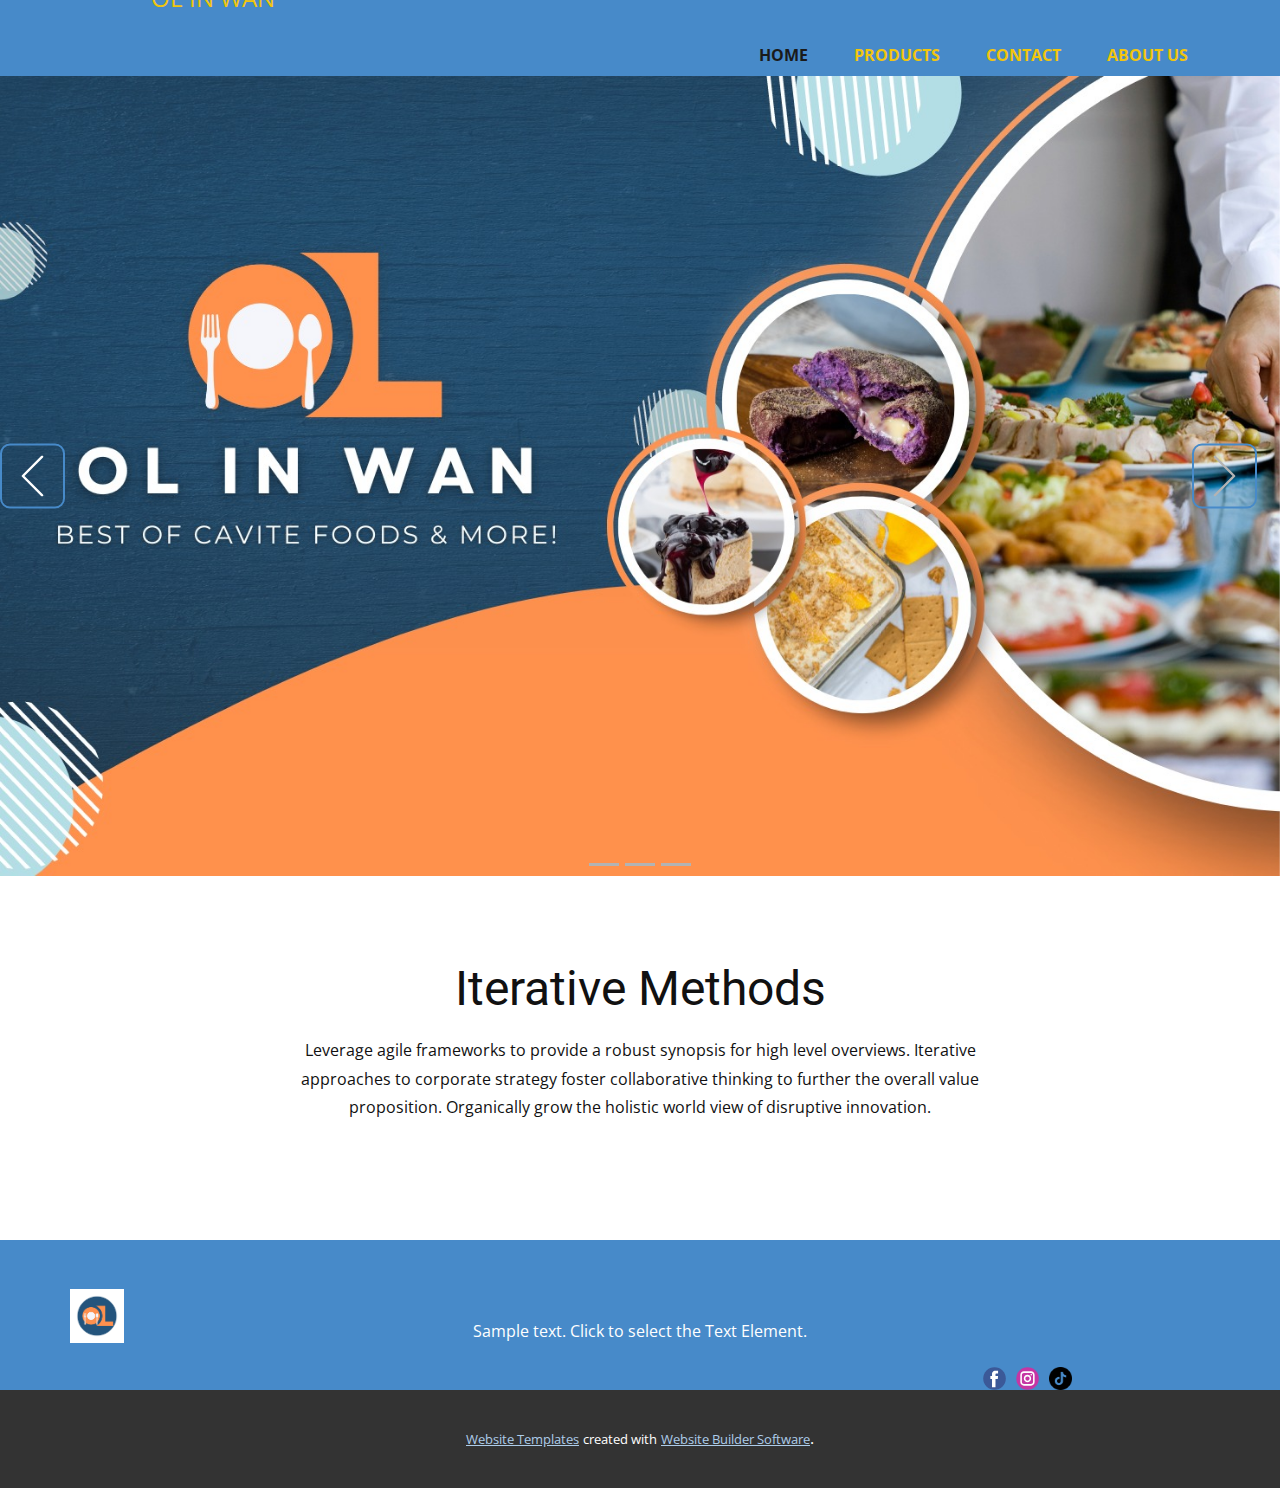
<file: index.html>
<!DOCTYPE html>
<html style="font-size: 16px;" lang="en"><head>
    <meta name="viewport" content="width=device-width, initial-scale=1.0">
    <meta charset="utf-8">
    <meta name="keywords" content="INTUITIVE, Iterative Methods">
    <meta name="description" content="">
    <title>Home</title>
    <link rel="stylesheet" href="nicepage.css" media="screen">
<link rel="stylesheet" href="Home.css" media="screen">
    <script class="u-script" type="text/javascript" src="jquery.js" defer=""></script>
    <script class="u-script" type="text/javascript" src="nicepage.js" defer=""></script>
    <meta name="generator" content="Nicepage 4.20.1, nicepage.com">
    <link id="u-theme-google-font" rel="stylesheet" href="https://fonts.googleapis.com/css?family=Roboto:100,100i,300,300i,400,400i,500,500i,700,700i,900,900i|Open+Sans:300,300i,400,400i,500,500i,600,600i,700,700i,800,800i">
    
    
    
    <script type="application/ld+json">{
		"@context": "http://schema.org",
		"@type": "Organization",
		"name": "",
		"logo": "images/Logo.png",
		"sameAs": [
				"https://www.facebook.com/OLINWANDABEST",
				" https://instagram.com/ol_in_wan",
				"https://www.tiktok.com/@ol.in.wan"
		]
}</script>
    <meta name="theme-color" content="#478ac9">
    <meta property="og:title" content="Home">
    <meta property="og:type" content="website">
  </head>
  <body class="u-body u-xl-mode" data-lang="en"><header class="u-clearfix u-header u-palette-1-base" id="sec-5baf" data-animation-name="" data-animation-duration="0" data-animation-delay="0" data-animation-direction=""><div class="u-clearfix u-sheet u-sheet-1">
        <a href="https://nicepage.com" class="u-image u-logo u-image-1" data-image-width="500" data-image-height="500">
          <img src="images/Logo.png" class="u-logo-image u-logo-image-1">
        </a>
        <p class="u-hover-feature u-text u-text-default-lg u-text-default-md u-text-palette-3-base u-text-1">ol in wan </p>
        <nav class="u-menu u-menu-dropdown u-offcanvas u-menu-1">
          <div class="menu-collapse" style="font-size: 1rem; letter-spacing: 0px; font-weight: 700; text-transform: uppercase;">
            <a class="u-button-style u-custom-active-border-color u-custom-active-color u-custom-border u-custom-border-color u-custom-borders u-custom-color u-custom-hover-border-color u-custom-hover-color u-custom-left-right-menu-spacing u-custom-padding-bottom u-custom-text-active-color u-custom-text-color u-custom-text-decoration u-custom-text-hover-color u-custom-top-bottom-menu-spacing u-nav-link u-text-active-palette-1-base u-text-hover-palette-2-base" href="#">
              <svg class="u-svg-link" viewBox="0 0 24 24"><use xmlns:xlink="http://www.w3.org/1999/xlink" xlink:href="#menu-hamburger"></use></svg>
              <svg class="u-svg-content" version="1.1" id="menu-hamburger" viewBox="0 0 16 16" x="0px" y="0px" xmlns:xlink="http://www.w3.org/1999/xlink" xmlns="http://www.w3.org/2000/svg"><g><rect y="1" width="16" height="2"></rect><rect y="7" width="16" height="2"></rect><rect y="13" width="16" height="2"></rect>
</g></svg>
            </a>
          </div>
          <div class="u-custom-menu u-nav-container">
            <ul class="u-nav u-spacing-2 u-unstyled u-nav-1"><li class="u-nav-item"><a class="u-border-2 u-border-active-palette-1-base u-border-hover-palette-1-light-1 u-button-style u-nav-link u-text-active-grey-90 u-text-hover-grey-90 u-text-palette-3-base" href="Home.html" style="padding: 10px 20px;">Home</a>
</li><li class="u-nav-item"><a class="u-border-2 u-border-active-palette-1-base u-border-hover-palette-1-light-1 u-button-style u-nav-link u-text-active-grey-90 u-text-hover-grey-90 u-text-palette-3-base" href="/Products_44808450.html" rel="nofollow" style="padding: 10px 20px;">Products</a><div class="u-nav-popup"><ul class="u-border-1 u-border-palette-3-light-2 u-h-spacing-20 u-nav u-unstyled u-v-spacing-10"><li class="u-nav-item"><a class="u-button-style u-grey-5 u-nav-link u-text-palette-4-dark-2" href="Products.html">Cakes</a>
</li><li class="u-nav-item"><a class="u-button-style u-grey-5 u-nav-link u-text-palette-4-dark-2" href="Products.html">Beverages</a>
</li><li class="u-nav-item"><a class="u-button-style u-grey-5 u-nav-link u-text-palette-4-dark-2" href="Products.html">Others</a>
</li></ul>
</div>
</li><li class="u-nav-item"><a class="u-border-2 u-border-active-palette-1-base u-border-hover-palette-1-light-1 u-button-style u-nav-link u-text-active-grey-90 u-text-hover-grey-90 u-text-palette-3-base" href="Contact.html" style="padding: 10px 20px;">Contact</a>
</li><li class="u-nav-item"><a class="u-border-2 u-border-active-palette-1-base u-border-hover-palette-1-light-1 u-button-style u-nav-link u-text-active-grey-90 u-text-hover-grey-90 u-text-palette-3-base" href="/About-Us_150469306.html" target="_blank" style="padding: 10px 20px;">About Us</a>
</li></ul>
          </div>
          <div class="u-custom-menu u-nav-container-collapse">
            <div class="u-black u-container-style u-inner-container-layout u-opacity u-opacity-95 u-sidenav">
              <div class="u-inner-container-layout u-sidenav-overflow">
                <div class="u-menu-close"></div>
                <ul class="u-align-center u-nav u-popupmenu-items u-unstyled u-nav-3"><li class="u-nav-item"><a class="u-button-style u-nav-link" href="Home.html">Home</a>
</li><li class="u-nav-item"><a class="u-button-style u-nav-link" href="/Products_44808450.html" rel="nofollow">Products</a><div class="u-nav-popup"><ul class="u-border-1 u-border-palette-3-light-2 u-h-spacing-20 u-nav u-unstyled u-v-spacing-10"><li class="u-nav-item"><a class="u-button-style u-nav-link u-text-palette-4-dark-2" href="Products.html">Cakes</a>
</li><li class="u-nav-item"><a class="u-button-style u-nav-link u-text-palette-4-dark-2" href="Products.html">Beverages</a>
</li><li class="u-nav-item"><a class="u-button-style u-nav-link u-text-palette-4-dark-2" href="Products.html">Others</a>
</li></ul>
</div>
</li><li class="u-nav-item"><a class="u-button-style u-nav-link" href="Contact.html">Contact</a>
</li><li class="u-nav-item"><a class="u-button-style u-nav-link" href="/About-Us_150469306.html" target="_blank">About Us</a>
</li></ul>
              </div>
            </div>
            <div class="u-black u-menu-overlay u-opacity u-opacity-70"></div>
          </div>
        </nav>
      </div></header>
    <section class="u-carousel u-carousel-duration-750 u-slide u-block-95dd-1" src="" data-image-width="1640" data-image-height="924" id="carousel_4822" data-interval="5000" data-u-ride="carousel">
      <ol class="u-absolute-hcenter u-carousel-indicators u-block-95dd-2">
        <li data-u-target="#carousel_4822" data-u-slide-to="0" class="u-active u-grey-30"></li>
        <li data-u-target="#carousel_4822" class="u-grey-30" data-u-slide-to="1"></li>
        <li data-u-target="#carousel_4822" class="u-grey-30" data-u-slide-to="2"></li>
      </ol>
      <div class="u-carousel-inner" role="listbox">
        <div class="u-active u-align-center u-carousel-item u-clearfix u-image u-section-1-1" src="" data-image-width="1640" data-image-height="924">
          <div class="u-clearfix u-sheet u-sheet-1"></div>
        </div>
        <div class="u-align-center u-carousel-item u-clearfix u-container-align-center u-image u-section-1-2" data-image-width="843" data-image-height="1499">
          <div class="u-clearfix u-sheet u-sheet-1"></div>
        </div>
        <div class="u-align-center u-carousel-item u-clearfix u-image u-shading u-section-1-3" src="" data-image-width="843" data-image-height="1124">
          <div class="u-clearfix u-sheet u-valign-middle u-sheet-1">
            <h1 class="u-text u-text-default u-title u-text-1">INTUITIVE</h1>
            <p class="u-large-text u-text u-text-default u-text-variant u-text-2">Sample text. Lorem ipsum dolor sit amet, consectetur adipiscing elit nullam nunc justo sagittis suscipit ultrices.</p>
            <a href="#" class="u-btn u-button-style u-palette-2-base u-btn-1">Read More</a>
          </div>
        </div>
      </div>
      <a class="u-absolute-vcenter u-border-2 u-border-palette-1-base u-carousel-control u-carousel-control-prev u-icon-rounded u-radius-10 u-block-95dd-3" href="#carousel_4822" role="button" data-u-slide="prev">
        <span aria-hidden="true">
          <svg class="u-svg-link" viewBox="0 0 477.175 477.175"><path d="M145.188,238.575l215.5-215.5c5.3-5.3,5.3-13.8,0-19.1s-13.8-5.3-19.1,0l-225.1,225.1c-5.3,5.3-5.3,13.8,0,19.1l225.1,225
                    c2.6,2.6,6.1,4,9.5,4s6.9-1.3,9.5-4c5.3-5.3,5.3-13.8,0-19.1L145.188,238.575z"></path></svg>
        </span>
        <span class="sr-only">Previous</span>
      </a>
      <a class="u-absolute-vcenter u-border-2 u-border-palette-1-base u-carousel-control u-carousel-control-next u-icon-rounded u-radius-10 u-text-grey-30 u-block-95dd-4" href="#carousel_4822" role="button" data-u-slide="next">
        <span aria-hidden="true">
          <svg class="u-svg-link" viewBox="0 0 477.175 477.175"><path d="M360.731,229.075l-225.1-225.1c-5.3-5.3-13.8-5.3-19.1,0s-5.3,13.8,0,19.1l215.5,215.5l-215.5,215.5
                    c-5.3,5.3-5.3,13.8,0,19.1c2.6,2.6,6.1,4,9.5,4c3.4,0,6.9-1.3,9.5-4l225.1-225.1C365.931,242.875,365.931,234.275,360.731,229.075z"></path></svg>
        </span>
        <span class="sr-only">Next</span>
      </a>
    </section>
    <section class="u-align-center u-clearfix u-image u-section-2" id="sec-c4eb" data-image-width="2000" data-image-height="1333">
      <div class="u-clearfix u-sheet u-sheet-1">
        <h1 class="u-text u-text-default u-text-1">Iterative Methods</h1>
        <p class="u-text u-text-2">Leverage agile frameworks to provide a robust synopsis for high level overviews. Iterative approaches to corporate strategy foster collaborative thinking to further the overall value proposition. Organically grow the holistic world view of
                disruptive innovation.</p>
      </div>
    </section>
    
    
    <footer class="u-align-center-md u-align-center-sm u-align-center-xs u-clearfix u-footer u-palette-1-base" id="sec-7b50"><div class="u-clearfix u-sheet u-sheet-1">
        <a href="https://nicepage.com" class="u-image u-logo u-image-1" data-image-width="500" data-image-height="500">
          <img src="images/Logo.png" class="u-logo-image u-logo-image-1">
        </a>
        <p class="u-align-center-lg u-align-center-md u-align-center-xl u-text u-text-1">Sample text. Click to select the Text Element.</p>
        <div class="u-align-left u-social-icons u-spacing-10 u-social-icons-1">
          <a class="u-social-url" title="facebook" target="_blank" href="https://www.facebook.com/OLINWANDABEST"><span class="u-icon u-social-facebook u-social-icon u-icon-1"><svg class="u-svg-link" preserveAspectRatio="xMidYMin slice" viewBox="0 0 112 112" style=""><use xmlns:xlink="http://www.w3.org/1999/xlink" xlink:href="#svg-b807"></use></svg><svg class="u-svg-content" viewBox="0 0 112 112" x="0" y="0" id="svg-b807"><circle fill="currentColor" cx="56.1" cy="56.1" r="55"></circle><path fill="#FFFFFF" d="M73.5,31.6h-9.1c-1.4,0-3.6,0.8-3.6,3.9v8.5h12.6L72,58.3H60.8v40.8H43.9V58.3h-8V43.9h8v-9.2
            c0-6.7,3.1-17,17-17h12.5v13.9H73.5z"></path></svg></span>
          </a>
          <a class="u-social-url" title="instagram" target="_blank" href=" https://instagram.com/ol_in_wan"><span class="u-icon u-social-icon u-social-instagram u-icon-2"><svg class="u-svg-link" preserveAspectRatio="xMidYMin slice" viewBox="0 0 112 112" style=""><use xmlns:xlink="http://www.w3.org/1999/xlink" xlink:href="#svg-a676"></use></svg><svg class="u-svg-content" viewBox="0 0 112 112" x="0" y="0" id="svg-a676"><circle fill="currentColor" cx="56.1" cy="56.1" r="55"></circle><path fill="#FFFFFF" d="M55.9,38.2c-9.9,0-17.9,8-17.9,17.9C38,66,46,74,55.9,74c9.9,0,17.9-8,17.9-17.9C73.8,46.2,65.8,38.2,55.9,38.2
            z M55.9,66.4c-5.7,0-10.3-4.6-10.3-10.3c-0.1-5.7,4.6-10.3,10.3-10.3c5.7,0,10.3,4.6,10.3,10.3C66.2,61.8,61.6,66.4,55.9,66.4z"></path><path fill="#FFFFFF" d="M74.3,33.5c-2.3,0-4.2,1.9-4.2,4.2s1.9,4.2,4.2,4.2s4.2-1.9,4.2-4.2S76.6,33.5,74.3,33.5z"></path><path fill="#FFFFFF" d="M73.1,21.3H38.6c-9.7,0-17.5,7.9-17.5,17.5v34.5c0,9.7,7.9,17.6,17.5,17.6h34.5c9.7,0,17.5-7.9,17.5-17.5V38.8
            C90.6,29.1,82.7,21.3,73.1,21.3z M83,73.3c0,5.5-4.5,9.9-9.9,9.9H38.6c-5.5,0-9.9-4.5-9.9-9.9V38.8c0-5.5,4.5-9.9,9.9-9.9h34.5
            c5.5,0,9.9,4.5,9.9,9.9V73.3z"></path></svg></span>
          </a>
          <a class="u-social-url" target="_blank" data-type="Custom" title="Tiktok" href="https://www.tiktok.com/@ol.in.wan"><span class="u-file-icon u-icon u-social-custom u-social-icon u-icon-3"><img src="images/3116491.png" alt=""></span>
          </a>
        </div>
      </div></footer>
    <section class="u-backlink u-clearfix u-grey-80">
      <a class="u-link" href="https://nicepage.com/website-templates" target="_blank">
        <span>Website Templates</span>
      </a>
      <p class="u-text">
        <span>created with</span>
      </p>
      <a class="u-link" href="" target="_blank">
        <span>Website Builder Software</span>
      </a>. 
    </section>
  
</body></html>
</file>
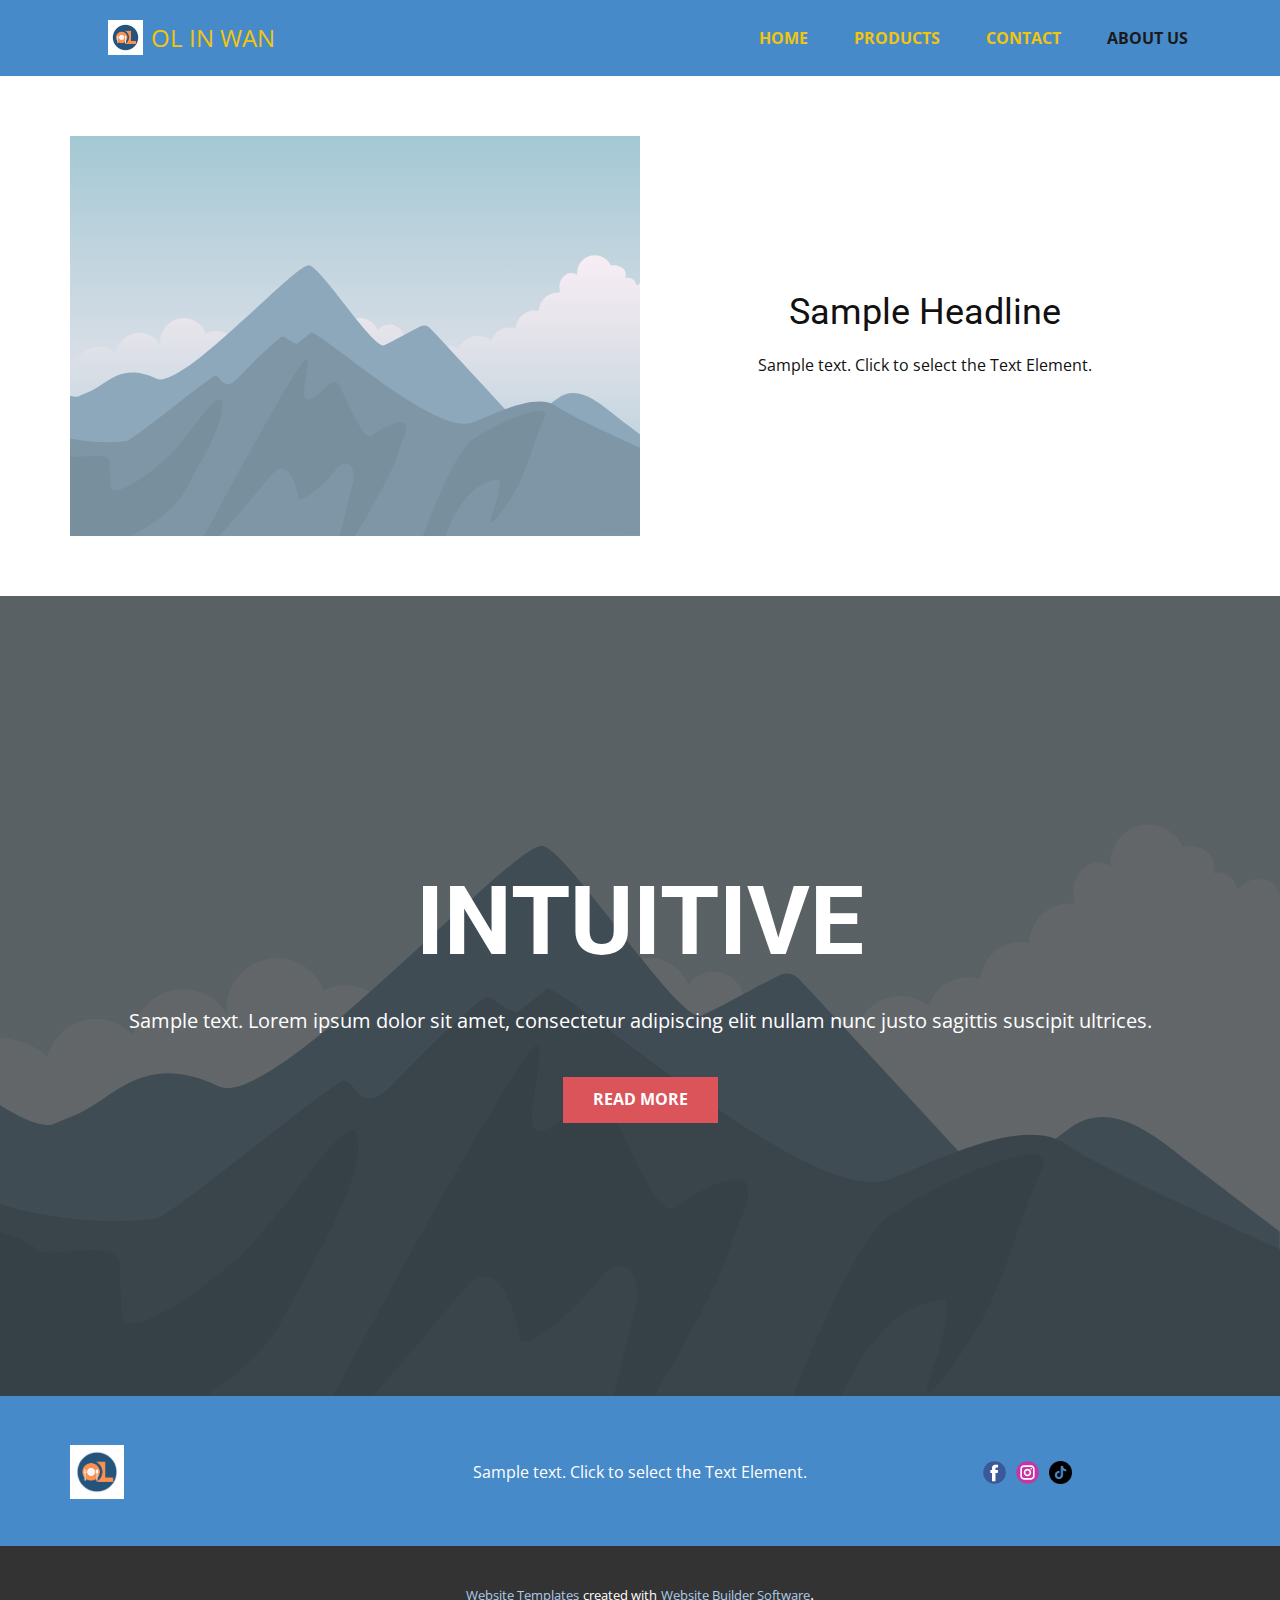
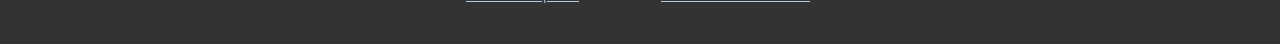
<file: About-Us.html>
<!DOCTYPE html>
<html style="font-size: 16px;" lang="en"><head>
    <meta name="viewport" content="width=device-width, initial-scale=1.0">
    <meta charset="utf-8">
    <meta name="keywords" content="INTUITIVE">
    <meta name="description" content="">
    <title>About Us</title>
    <link rel="stylesheet" href="nicepage.css" media="screen">
<link rel="stylesheet" href="About-Us.css" media="screen">
    <script class="u-script" type="text/javascript" src="jquery.js" defer=""></script>
    <script class="u-script" type="text/javascript" src="nicepage.js" defer=""></script>
    <meta name="generator" content="Nicepage 4.20.1, nicepage.com">
    <link id="u-theme-google-font" rel="stylesheet" href="https://fonts.googleapis.com/css?family=Roboto:100,100i,300,300i,400,400i,500,500i,700,700i,900,900i|Open+Sans:300,300i,400,400i,500,500i,600,600i,700,700i,800,800i">
    
    
    
    <script type="application/ld+json">{
		"@context": "http://schema.org",
		"@type": "Organization",
		"name": "",
		"logo": "images/Logo.png",
		"sameAs": [
				"https://www.facebook.com/OLINWANDABEST",
				" https://instagram.com/ol_in_wan",
				"https://www.tiktok.com/@ol.in.wan"
		]
}</script>
    <meta name="theme-color" content="#478ac9">
    <meta property="og:title" content="About Us">
    <meta property="og:type" content="website">
  </head>
  <body class="u-body u-xl-mode" data-lang="en"><header class="u-clearfix u-header u-palette-1-base" id="sec-5baf" data-animation-name="" data-animation-duration="0" data-animation-delay="0" data-animation-direction=""><div class="u-clearfix u-sheet u-sheet-1">
        <nav class="u-menu u-menu-dropdown u-offcanvas u-menu-1">
          <div class="menu-collapse" style="font-size: 1rem; letter-spacing: 0px; font-weight: 700; text-transform: uppercase;">
            <a class="u-button-style u-custom-active-border-color u-custom-active-color u-custom-border u-custom-border-color u-custom-borders u-custom-color u-custom-hover-border-color u-custom-hover-color u-custom-left-right-menu-spacing u-custom-padding-bottom u-custom-text-active-color u-custom-text-color u-custom-text-decoration u-custom-text-hover-color u-custom-top-bottom-menu-spacing u-nav-link u-text-active-palette-1-base u-text-hover-palette-2-base" href="#">
              <svg class="u-svg-link" viewBox="0 0 24 24"><use xmlns:xlink="http://www.w3.org/1999/xlink" xlink:href="#menu-hamburger"></use></svg>
              <svg class="u-svg-content" version="1.1" id="menu-hamburger" viewBox="0 0 16 16" x="0px" y="0px" xmlns:xlink="http://www.w3.org/1999/xlink" xmlns="http://www.w3.org/2000/svg"><g><rect y="1" width="16" height="2"></rect><rect y="7" width="16" height="2"></rect><rect y="13" width="16" height="2"></rect>
</g></svg>
            </a>
          </div>
          <div class="u-custom-menu u-nav-container">
            <ul class="u-nav u-spacing-2 u-unstyled u-nav-1"><li class="u-nav-item"><a class="u-border-2 u-border-active-palette-1-base u-border-hover-palette-1-light-1 u-button-style u-nav-link u-text-active-grey-90 u-text-hover-grey-90 u-text-palette-3-base" href="Home.html" style="padding: 10px 20px;">Home</a>
</li><li class="u-nav-item"><a class="u-border-2 u-border-active-palette-1-base u-border-hover-palette-1-light-1 u-button-style u-nav-link u-text-active-grey-90 u-text-hover-grey-90 u-text-palette-3-base" href="/Products_44808450.html" rel="nofollow" style="padding: 10px 20px;">Products</a><div class="u-nav-popup"><ul class="u-border-1 u-border-palette-3-light-2 u-h-spacing-20 u-nav u-unstyled u-v-spacing-10"><li class="u-nav-item"><a class="u-button-style u-grey-5 u-nav-link u-text-palette-4-dark-2" href="Products.html">Cakes</a>
</li><li class="u-nav-item"><a class="u-button-style u-grey-5 u-nav-link u-text-palette-4-dark-2" href="Products.html">Beverages</a>
</li><li class="u-nav-item"><a class="u-button-style u-grey-5 u-nav-link u-text-palette-4-dark-2" href="Products.html">Others</a>
</li></ul>
</div>
</li><li class="u-nav-item"><a class="u-border-2 u-border-active-palette-1-base u-border-hover-palette-1-light-1 u-button-style u-nav-link u-text-active-grey-90 u-text-hover-grey-90 u-text-palette-3-base" href="Contact.html" style="padding: 10px 20px;">Contact</a>
</li><li class="u-nav-item"><a class="u-border-2 u-border-active-palette-1-base u-border-hover-palette-1-light-1 u-button-style u-nav-link u-text-active-grey-90 u-text-hover-grey-90 u-text-palette-3-base" href="/About-Us_150469306.html" target="_blank" style="padding: 10px 20px;">About Us</a>
</li></ul>
          </div>
          <div class="u-custom-menu u-nav-container-collapse">
            <div class="u-black u-container-style u-inner-container-layout u-opacity u-opacity-95 u-sidenav">
              <div class="u-inner-container-layout u-sidenav-overflow">
                <div class="u-menu-close"></div>
                <ul class="u-align-center u-nav u-popupmenu-items u-unstyled u-nav-3"><li class="u-nav-item"><a class="u-button-style u-nav-link" href="Home.html">Home</a>
</li><li class="u-nav-item"><a class="u-button-style u-nav-link" href="/Products_44808450.html" rel="nofollow">Products</a><div class="u-nav-popup"><ul class="u-border-1 u-border-palette-3-light-2 u-h-spacing-20 u-nav u-unstyled u-v-spacing-10"><li class="u-nav-item"><a class="u-button-style u-nav-link u-text-palette-4-dark-2" href="Products.html">Cakes</a>
</li><li class="u-nav-item"><a class="u-button-style u-nav-link u-text-palette-4-dark-2" href="Products.html">Beverages</a>
</li><li class="u-nav-item"><a class="u-button-style u-nav-link u-text-palette-4-dark-2" href="Products.html">Others</a>
</li></ul>
</div>
</li><li class="u-nav-item"><a class="u-button-style u-nav-link" href="Contact.html">Contact</a>
</li><li class="u-nav-item"><a class="u-button-style u-nav-link" href="/About-Us_150469306.html" target="_blank">About Us</a>
</li></ul>
              </div>
            </div>
            <div class="u-black u-menu-overlay u-opacity u-opacity-70"></div>
          </div>
        </nav>
        <p class="u-hover-feature u-text u-text-default-lg u-text-default-md u-text-palette-3-base u-text-1">ol in wan </p>
        <a href="https://nicepage.com" class="u-image u-logo u-image-1" data-image-width="500" data-image-height="500">
          <img src="images/Logo.png" class="u-logo-image u-logo-image-1">
        </a>
      </div></header>
    <section class="u-clearfix u-section-1" id="sec-0507">
      <div class="u-clearfix u-sheet u-sheet-1">
        <div class="u-clearfix u-expanded-width u-layout-wrap u-layout-wrap-1">
          <div class="u-layout">
            <div class="u-layout-row">
              <div class="u-container-style u-image u-layout-cell u-size-30 u-image-1" data-image-width="400" data-image-height="265">
                <div class="u-container-layout u-container-layout-1"></div>
              </div>
              <div class="u-align-center u-container-style u-layout-cell u-size-30 u-layout-cell-2">
                <div class="u-container-layout u-valign-middle u-container-layout-2">
                  <h2 class="u-text u-text-default u-text-1">Sample Headline</h2>
                  <p class="u-text u-text-default u-text-2">Sample text. Click to select the Text Element.</p>
                </div>
              </div>
            </div>
          </div>
        </div>
      </div>
    </section>
    <section class="u-align-center u-clearfix u-image u-shading u-section-2" src="" data-image-width="256" data-image-height="256" id="sec-7d02">
      <div class="u-clearfix u-sheet u-valign-middle u-sheet-1">
        <h1 class="u-text u-text-default u-title u-text-1">INTUITIVE</h1>
        <p class="u-large-text u-text u-text-default u-text-variant u-text-2">Sample text. Lorem ipsum dolor sit amet, consectetur adipiscing elit nullam nunc justo sagittis suscipit ultrices.</p>
        <a href="#" class="u-btn u-button-style u-palette-2-base u-btn-1">Read More</a>
      </div>
    </section>
    
    
    <footer class="u-align-center-md u-align-center-sm u-align-center-xs u-clearfix u-footer u-palette-1-base" id="sec-7b50"><div class="u-clearfix u-sheet u-sheet-1">
        <a href="https://nicepage.com" class="u-image u-logo u-image-1" data-image-width="500" data-image-height="500">
          <img src="images/Logo.png" class="u-logo-image u-logo-image-1">
        </a>
        <div class="u-align-left u-social-icons u-spacing-10 u-social-icons-1">
          <a class="u-social-url" title="facebook" target="_blank" href="https://www.facebook.com/OLINWANDABEST"><span class="u-icon u-social-facebook u-social-icon u-icon-1"><svg class="u-svg-link" preserveAspectRatio="xMidYMin slice" viewBox="0 0 112 112" style=""><use xmlns:xlink="http://www.w3.org/1999/xlink" xlink:href="#svg-b807"></use></svg><svg class="u-svg-content" viewBox="0 0 112 112" x="0" y="0" id="svg-b807"><circle fill="currentColor" cx="56.1" cy="56.1" r="55"></circle><path fill="#FFFFFF" d="M73.5,31.6h-9.1c-1.4,0-3.6,0.8-3.6,3.9v8.5h12.6L72,58.3H60.8v40.8H43.9V58.3h-8V43.9h8v-9.2
            c0-6.7,3.1-17,17-17h12.5v13.9H73.5z"></path></svg></span>
          </a>
          <a class="u-social-url" title="instagram" target="_blank" href=" https://instagram.com/ol_in_wan"><span class="u-icon u-social-icon u-social-instagram u-icon-2"><svg class="u-svg-link" preserveAspectRatio="xMidYMin slice" viewBox="0 0 112 112" style=""><use xmlns:xlink="http://www.w3.org/1999/xlink" xlink:href="#svg-a676"></use></svg><svg class="u-svg-content" viewBox="0 0 112 112" x="0" y="0" id="svg-a676"><circle fill="currentColor" cx="56.1" cy="56.1" r="55"></circle><path fill="#FFFFFF" d="M55.9,38.2c-9.9,0-17.9,8-17.9,17.9C38,66,46,74,55.9,74c9.9,0,17.9-8,17.9-17.9C73.8,46.2,65.8,38.2,55.9,38.2
            z M55.9,66.4c-5.7,0-10.3-4.6-10.3-10.3c-0.1-5.7,4.6-10.3,10.3-10.3c5.7,0,10.3,4.6,10.3,10.3C66.2,61.8,61.6,66.4,55.9,66.4z"></path><path fill="#FFFFFF" d="M74.3,33.5c-2.3,0-4.2,1.9-4.2,4.2s1.9,4.2,4.2,4.2s4.2-1.9,4.2-4.2S76.6,33.5,74.3,33.5z"></path><path fill="#FFFFFF" d="M73.1,21.3H38.6c-9.7,0-17.5,7.9-17.5,17.5v34.5c0,9.7,7.9,17.6,17.5,17.6h34.5c9.7,0,17.5-7.9,17.5-17.5V38.8
            C90.6,29.1,82.7,21.3,73.1,21.3z M83,73.3c0,5.5-4.5,9.9-9.9,9.9H38.6c-5.5,0-9.9-4.5-9.9-9.9V38.8c0-5.5,4.5-9.9,9.9-9.9h34.5
            c5.5,0,9.9,4.5,9.9,9.9V73.3z"></path></svg></span>
          </a>
          <a class="u-social-url" target="_blank" data-type="Custom" title="Tiktok" href="https://www.tiktok.com/@ol.in.wan"><span class="u-file-icon u-icon u-social-custom u-social-icon u-icon-3"><img src="images/3116491.png" alt=""></span>
          </a>
        </div>
        <p class="u-align-center-lg u-align-center-md u-align-center-xl u-text u-text-1">Sample text. Click to select the Text Element.</p>
      </div></footer>
    <section class="u-backlink u-clearfix u-grey-80">
      <a class="u-link" href="https://nicepage.com/website-templates" target="_blank">
        <span>Website Templates</span>
      </a>
      <p class="u-text">
        <span>created with</span>
      </p>
      <a class="u-link" href="" target="_blank">
        <span>Website Builder Software</span>
      </a>. 
    </section>
  
</body></html>
</file>
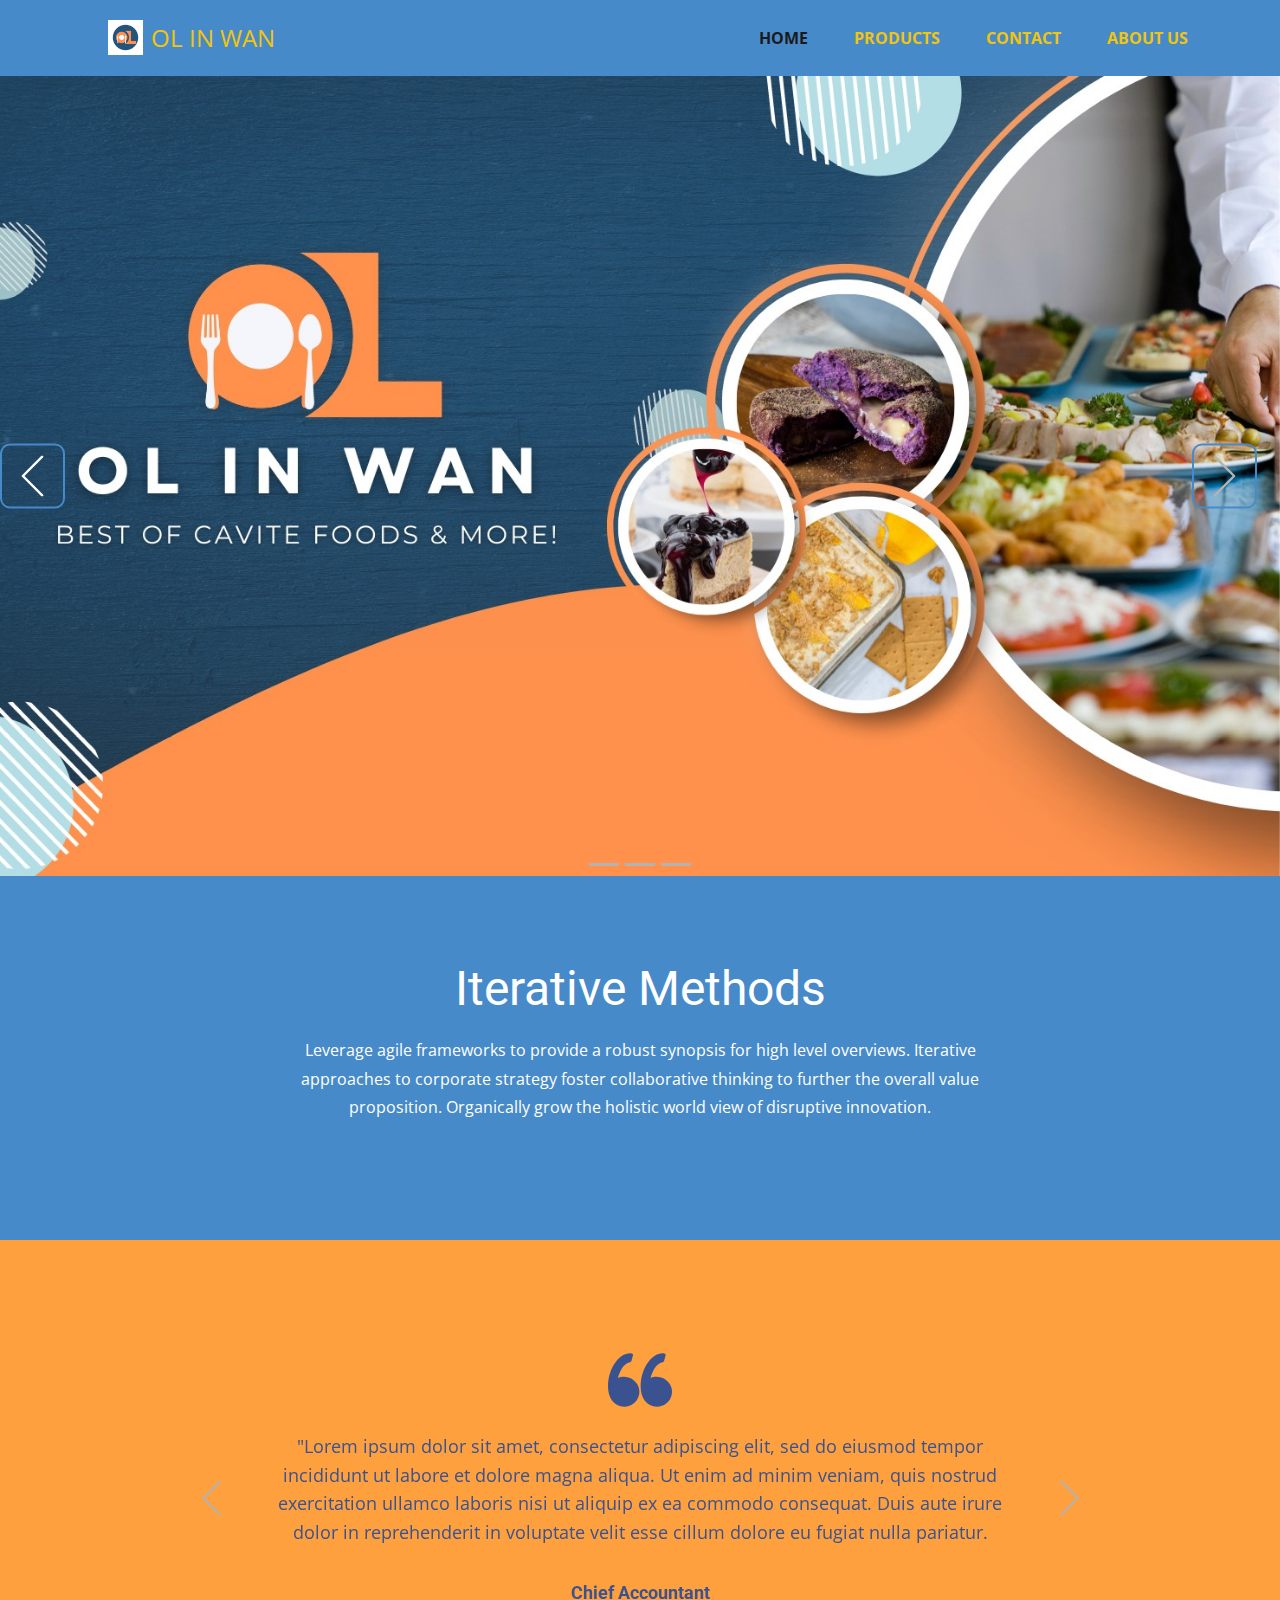
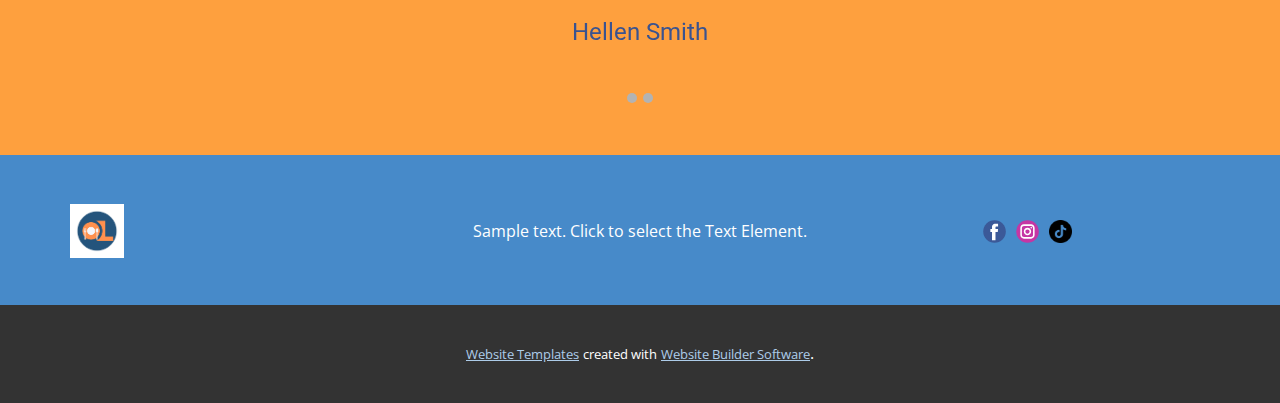
<file: Home.html>
<!DOCTYPE html>
<html style="font-size: 16px;" lang="en"><head>
    <meta name="viewport" content="width=device-width, initial-scale=1.0">
    <meta charset="utf-8">
    <meta name="keywords" content="INTUITIVE, Iterative Methods">
    <meta name="description" content="">
    <title>Home</title>
    <link rel="stylesheet" href="nicepage.css" media="screen">
<link rel="stylesheet" href="Home.css" media="screen">
    <script class="u-script" type="text/javascript" src="jquery.js" defer=""></script>
    <script class="u-script" type="text/javascript" src="nicepage.js" defer=""></script>
    <meta name="generator" content="Nicepage 4.20.1, nicepage.com">
    <link id="u-theme-google-font" rel="stylesheet" href="https://fonts.googleapis.com/css?family=Roboto:100,100i,300,300i,400,400i,500,500i,700,700i,900,900i|Open+Sans:300,300i,400,400i,500,500i,600,600i,700,700i,800,800i">
    
    
    
    
    <script type="application/ld+json">{
		"@context": "http://schema.org",
		"@type": "Organization",
		"name": "",
		"logo": "images/Logo.png",
		"sameAs": [
				"https://www.facebook.com/OLINWANDABEST",
				" https://instagram.com/ol_in_wan",
				"https://www.tiktok.com/@ol.in.wan"
		]
}</script>
    <meta name="theme-color" content="#478ac9">
    <meta property="og:title" content="Home">
    <meta property="og:type" content="website">
  </head>
  <body class="u-body u-xl-mode" data-lang="en"><header class="u-clearfix u-header u-palette-1-base" id="sec-5baf" data-animation-name="" data-animation-duration="0" data-animation-delay="0" data-animation-direction=""><div class="u-clearfix u-sheet u-sheet-1">
        <nav class="u-menu u-menu-dropdown u-offcanvas u-menu-1">
          <div class="menu-collapse" style="font-size: 1rem; letter-spacing: 0px; font-weight: 700; text-transform: uppercase;">
            <a class="u-button-style u-custom-active-border-color u-custom-active-color u-custom-border u-custom-border-color u-custom-borders u-custom-color u-custom-hover-border-color u-custom-hover-color u-custom-left-right-menu-spacing u-custom-padding-bottom u-custom-text-active-color u-custom-text-color u-custom-text-decoration u-custom-text-hover-color u-custom-top-bottom-menu-spacing u-nav-link u-text-active-palette-1-base u-text-hover-palette-2-base" href="#">
              <svg class="u-svg-link" viewBox="0 0 24 24"><use xmlns:xlink="http://www.w3.org/1999/xlink" xlink:href="#menu-hamburger"></use></svg>
              <svg class="u-svg-content" version="1.1" id="menu-hamburger" viewBox="0 0 16 16" x="0px" y="0px" xmlns:xlink="http://www.w3.org/1999/xlink" xmlns="http://www.w3.org/2000/svg"><g><rect y="1" width="16" height="2"></rect><rect y="7" width="16" height="2"></rect><rect y="13" width="16" height="2"></rect>
</g></svg>
            </a>
          </div>
          <div class="u-custom-menu u-nav-container">
            <ul class="u-nav u-spacing-2 u-unstyled u-nav-1"><li class="u-nav-item"><a class="u-border-2 u-border-active-palette-1-base u-border-hover-palette-1-light-1 u-button-style u-nav-link u-text-active-grey-90 u-text-hover-grey-90 u-text-palette-3-base" href="Home.html" style="padding: 10px 20px;">Home</a>
</li><li class="u-nav-item"><a class="u-border-2 u-border-active-palette-1-base u-border-hover-palette-1-light-1 u-button-style u-nav-link u-text-active-grey-90 u-text-hover-grey-90 u-text-palette-3-base" href="/Products_44808450.html" rel="nofollow" style="padding: 10px 20px;">Products</a><div class="u-nav-popup"><ul class="u-border-1 u-border-palette-3-light-2 u-h-spacing-20 u-nav u-unstyled u-v-spacing-10"><li class="u-nav-item"><a class="u-button-style u-grey-5 u-nav-link u-text-palette-4-dark-2" href="Products.html">Cakes</a>
</li><li class="u-nav-item"><a class="u-button-style u-grey-5 u-nav-link u-text-palette-4-dark-2" href="Products.html">Beverages</a>
</li><li class="u-nav-item"><a class="u-button-style u-grey-5 u-nav-link u-text-palette-4-dark-2" href="Products.html">Others</a>
</li></ul>
</div>
</li><li class="u-nav-item"><a class="u-border-2 u-border-active-palette-1-base u-border-hover-palette-1-light-1 u-button-style u-nav-link u-text-active-grey-90 u-text-hover-grey-90 u-text-palette-3-base" href="Contact.html" style="padding: 10px 20px;">Contact</a>
</li><li class="u-nav-item"><a class="u-border-2 u-border-active-palette-1-base u-border-hover-palette-1-light-1 u-button-style u-nav-link u-text-active-grey-90 u-text-hover-grey-90 u-text-palette-3-base" href="/About-Us_150469306.html" target="_blank" style="padding: 10px 20px;">About Us</a>
</li></ul>
          </div>
          <div class="u-custom-menu u-nav-container-collapse">
            <div class="u-black u-container-style u-inner-container-layout u-opacity u-opacity-95 u-sidenav">
              <div class="u-inner-container-layout u-sidenav-overflow">
                <div class="u-menu-close"></div>
                <ul class="u-align-center u-nav u-popupmenu-items u-unstyled u-nav-3"><li class="u-nav-item"><a class="u-button-style u-nav-link" href="Home.html">Home</a>
</li><li class="u-nav-item"><a class="u-button-style u-nav-link" href="/Products_44808450.html" rel="nofollow">Products</a><div class="u-nav-popup"><ul class="u-border-1 u-border-palette-3-light-2 u-h-spacing-20 u-nav u-unstyled u-v-spacing-10"><li class="u-nav-item"><a class="u-button-style u-nav-link u-text-palette-4-dark-2" href="Products.html">Cakes</a>
</li><li class="u-nav-item"><a class="u-button-style u-nav-link u-text-palette-4-dark-2" href="Products.html">Beverages</a>
</li><li class="u-nav-item"><a class="u-button-style u-nav-link u-text-palette-4-dark-2" href="Products.html">Others</a>
</li></ul>
</div>
</li><li class="u-nav-item"><a class="u-button-style u-nav-link" href="Contact.html">Contact</a>
</li><li class="u-nav-item"><a class="u-button-style u-nav-link" href="/About-Us_150469306.html" target="_blank">About Us</a>
</li></ul>
              </div>
            </div>
            <div class="u-black u-menu-overlay u-opacity u-opacity-70"></div>
          </div>
        </nav>
        <p class="u-hover-feature u-text u-text-default-lg u-text-default-md u-text-palette-3-base u-text-1">ol in wan </p>
        <a href="https://nicepage.com" class="u-image u-logo u-image-1" data-image-width="500" data-image-height="500">
          <img src="images/Logo.png" class="u-logo-image u-logo-image-1">
        </a>
      </div></header>
    <section class="u-carousel u-carousel-duration-750 u-slide u-block-95dd-1" src="" data-image-width="1640" data-image-height="924" id="carousel_4822" data-interval="5000" data-u-ride="carousel">
      <ol class="u-absolute-hcenter u-carousel-indicators u-block-95dd-2">
        <li data-u-target="#carousel_4822" data-u-slide-to="0" class="u-active u-grey-30"></li>
        <li data-u-target="#carousel_4822" class="u-grey-30" data-u-slide-to="1"></li>
        <li data-u-target="#carousel_4822" class="u-grey-30" data-u-slide-to="2"></li>
      </ol>
      <div class="u-carousel-inner" role="listbox">
        <div class="u-active u-align-center u-carousel-item u-clearfix u-image u-section-1-1" src="" data-image-width="1640" data-image-height="924">
          <div class="u-clearfix u-sheet u-sheet-1"></div>
        </div>
        <div class="u-align-center u-carousel-item u-clearfix u-container-align-center u-image u-section-1-2" data-image-width="843" data-image-height="1499">
          <div class="u-clearfix u-sheet u-sheet-1"></div>
        </div>
        <div class="u-align-center u-carousel-item u-clearfix u-image u-shading u-section-1-3" src="" data-image-width="843" data-image-height="1124">
          <div class="u-clearfix u-sheet u-sheet-1"></div>
        </div>
      </div>
      <a class="u-absolute-vcenter u-border-2 u-border-palette-1-base u-carousel-control u-carousel-control-prev u-icon-rounded u-radius-10 u-block-95dd-3" href="#carousel_4822" role="button" data-u-slide="prev">
        <span aria-hidden="true">
          <svg class="u-svg-link" viewBox="0 0 477.175 477.175"><path d="M145.188,238.575l215.5-215.5c5.3-5.3,5.3-13.8,0-19.1s-13.8-5.3-19.1,0l-225.1,225.1c-5.3,5.3-5.3,13.8,0,19.1l225.1,225
                    c2.6,2.6,6.1,4,9.5,4s6.9-1.3,9.5-4c5.3-5.3,5.3-13.8,0-19.1L145.188,238.575z"></path></svg>
        </span>
        <span class="sr-only">Previous</span>
      </a>
      <a class="u-absolute-vcenter u-border-2 u-border-palette-1-base u-carousel-control u-carousel-control-next u-icon-rounded u-radius-10 u-text-grey-30 u-block-95dd-4" href="#carousel_4822" role="button" data-u-slide="next">
        <span aria-hidden="true">
          <svg class="u-svg-link" viewBox="0 0 477.175 477.175"><path d="M360.731,229.075l-225.1-225.1c-5.3-5.3-13.8-5.3-19.1,0s-5.3,13.8,0,19.1l215.5,215.5l-215.5,215.5
                    c-5.3,5.3-5.3,13.8,0,19.1c2.6,2.6,6.1,4,9.5,4c3.4,0,6.9-1.3,9.5-4l225.1-225.1C365.931,242.875,365.931,234.275,360.731,229.075z"></path></svg>
        </span>
        <span class="sr-only">Next</span>
      </a>
    </section>
    <section class="u-align-center u-clearfix u-palette-1-base u-section-2" id="sec-c4eb">
      <div class="u-clearfix u-sheet u-sheet-1">
        <h1 class="u-text u-text-default u-text-1">Iterative Methods</h1>
        <p class="u-text u-text-2">Leverage agile frameworks to provide a robust synopsis for high level overviews. Iterative approaches to corporate strategy foster collaborative thinking to further the overall value proposition. Organically grow the holistic world view of
                disruptive innovation.</p>
      </div>
    </section>
    <section class="u-align-left u-clearfix u-custom-color-3 u-section-3" id="sec-d699">
      <div class="u-clearfix u-sheet u-valign-middle u-sheet-1">
        <div id="carousel-82ff" data-interval="5000" data-u-ride="carousel" class="u-carousel u-expanded-width-xs u-slider u-slider-1">
          <ol class="u-absolute-hcenter u-carousel-indicators u-carousel-indicators-1">
            <li data-u-target="#carousel-82ff" class="u-active u-grey-30 u-shape-circle" data-u-slide-to="0" style="width: 10px; height: 10px;"></li>
            <li data-u-target="#carousel-82ff" class="u-grey-30 u-shape-circle" data-u-slide-to="1" style="width: 10px; height: 10px;"></li>
          </ol>
          <div class="u-carousel-inner" role="listbox">
            <div class="u-active u-align-center u-carousel-item u-container-style u-slide">
              <div class="u-container-layout u-valign-middle u-container-layout-1"><span class="u-icon u-icon-circle u-text-custom-color-1 u-icon-1"><svg class="u-svg-link" preserveAspectRatio="xMidYMin slice" viewBox="0 0 95.333 95.332" style=""><use xmlns:xlink="http://www.w3.org/1999/xlink" xlink:href="#svg-3088"></use></svg><svg class="u-svg-content" viewBox="0 0 95.333 95.332" x="0px" y="0px" id="svg-3088" style="enable-background:new 0 0 95.333 95.332;"><g><g><path d="M30.512,43.939c-2.348-0.676-4.696-1.019-6.98-1.019c-3.527,0-6.47,0.806-8.752,1.793    c2.2-8.054,7.485-21.951,18.013-23.516c0.975-0.145,1.774-0.85,2.04-1.799l2.301-8.23c0.194-0.696,0.079-1.441-0.318-2.045    s-1.035-1.007-1.75-1.105c-0.777-0.106-1.569-0.16-2.354-0.16c-12.637,0-25.152,13.19-30.433,32.076    c-3.1,11.08-4.009,27.738,3.627,38.223c4.273,5.867,10.507,9,18.529,9.313c0.033,0.001,0.065,0.002,0.098,0.002    c9.898,0,18.675-6.666,21.345-16.209c1.595-5.705,0.874-11.688-2.032-16.851C40.971,49.307,36.236,45.586,30.512,43.939z"></path><path d="M92.471,54.413c-2.875-5.106-7.61-8.827-13.334-10.474c-2.348-0.676-4.696-1.019-6.979-1.019    c-3.527,0-6.471,0.806-8.753,1.793c2.2-8.054,7.485-21.951,18.014-23.516c0.975-0.145,1.773-0.85,2.04-1.799l2.301-8.23    c0.194-0.696,0.079-1.441-0.318-2.045c-0.396-0.604-1.034-1.007-1.75-1.105c-0.776-0.106-1.568-0.16-2.354-0.16    c-12.637,0-25.152,13.19-30.434,32.076c-3.099,11.08-4.008,27.738,3.629,38.225c4.272,5.866,10.507,9,18.528,9.312    c0.033,0.001,0.065,0.002,0.099,0.002c9.897,0,18.675-6.666,21.345-16.209C96.098,65.559,95.376,59.575,92.471,54.413z"></path>
</g>
</g></svg>
              
              
            </span>
                <p class="u-align-center u-large-text u-text u-text-custom-color-1 u-text-default u-text-variant u-text-1">"Lorem ipsum dolor sit amet, consectetur adipiscing elit, sed do eiusmod tempor incididunt ut labore et dolore magna aliqua. Ut enim ad minim veniam, quis nostrud exercitation ullamco laboris nisi ut aliquip ex ea commodo consequat. Duis aute irure dolor in reprehenderit in voluptate velit esse cillum dolore eu fugiat nulla pariatur.</p>
                <h6 class="u-align-center u-text u-text-custom-color-1 u-text-2">Chief Accountant</h6>
                <h4 class="u-align-center u-text u-text-custom-color-1 u-text-3">Hellen Smith<br>
                </h4>
              </div>
            </div>
            <div class="u-align-center u-carousel-item u-container-style u-expanded-width-lg u-expanded-width-xl u-slide">
              <div class="u-container-layout u-valign-middle u-container-layout-2"><span class="u-icon u-icon-circle u-text-custom-color-1 u-icon-2"><svg class="u-svg-link" preserveAspectRatio="xMidYMin slice" viewBox="0 0 95.333 95.332" style=""><use xmlns:xlink="http://www.w3.org/1999/xlink" xlink:href="#svg-614c"></use></svg><svg class="u-svg-content" viewBox="0 0 95.333 95.332" x="0px" y="0px" id="svg-614c" style="enable-background:new 0 0 95.333 95.332;"><g><g><path d="M30.512,43.939c-2.348-0.676-4.696-1.019-6.98-1.019c-3.527,0-6.47,0.806-8.752,1.793    c2.2-8.054,7.485-21.951,18.013-23.516c0.975-0.145,1.774-0.85,2.04-1.799l2.301-8.23c0.194-0.696,0.079-1.441-0.318-2.045    s-1.035-1.007-1.75-1.105c-0.777-0.106-1.569-0.16-2.354-0.16c-12.637,0-25.152,13.19-30.433,32.076    c-3.1,11.08-4.009,27.738,3.627,38.223c4.273,5.867,10.507,9,18.529,9.313c0.033,0.001,0.065,0.002,0.098,0.002    c9.898,0,18.675-6.666,21.345-16.209c1.595-5.705,0.874-11.688-2.032-16.851C40.971,49.307,36.236,45.586,30.512,43.939z"></path><path d="M92.471,54.413c-2.875-5.106-7.61-8.827-13.334-10.474c-2.348-0.676-4.696-1.019-6.979-1.019    c-3.527,0-6.471,0.806-8.753,1.793c2.2-8.054,7.485-21.951,18.014-23.516c0.975-0.145,1.773-0.85,2.04-1.799l2.301-8.23    c0.194-0.696,0.079-1.441-0.318-2.045c-0.396-0.604-1.034-1.007-1.75-1.105c-0.776-0.106-1.568-0.16-2.354-0.16    c-12.637,0-25.152,13.19-30.434,32.076c-3.099,11.08-4.008,27.738,3.629,38.225c4.272,5.866,10.507,9,18.528,9.312    c0.033,0.001,0.065,0.002,0.099,0.002c9.897,0,18.675-6.666,21.345-16.209C96.098,65.559,95.376,59.575,92.471,54.413z"></path>
</g>
</g></svg>
              
              
            </span>
                <p class="u-align-center u-large-text u-text u-text-custom-color-1 u-text-default u-text-variant u-text-4">"Lorem ipsum dolor sit amet, consectetur adipiscing elit, sed do eiusmod tempor incididunt ut labore et dolore magna aliqua. Ut enim ad minim veniam, quis nostrud exercitation ullamco laboris nisi ut aliquip ex ea commodo consequat. Duis aute irure dolor in reprehenderit in voluptate velit esse cillum dolore eu fugiat nulla pariatur.</p>
                <h6 class="u-align-center u-text u-text-custom-color-1 u-text-5">President, CEO</h6>
                <h4 class="u-align-center u-text u-text-custom-color-1 u-text-6">Connor Quinn<br>
                </h4>
              </div>
            </div>
          </div>
          <a class="u-absolute-vcenter u-carousel-control u-carousel-control-prev u-text-grey-30 u-carousel-control-1" href="#carousel-82ff" role="button" data-u-slide="prev">
            <span aria-hidden="true">
              <svg viewBox="0 0 477.175 477.175"><path d="M145.188,238.575l215.5-215.5c5.3-5.3,5.3-13.8,0-19.1s-13.8-5.3-19.1,0l-225.1,225.1c-5.3,5.3-5.3,13.8,0,19.1l225.1,225
                    c2.6,2.6,6.1,4,9.5,4s6.9-1.3,9.5-4c5.3-5.3,5.3-13.8,0-19.1L145.188,238.575z"></path></svg>
            </span>
            <span class="sr-only">+Previous</span>
          </a>
          <a class="u-absolute-vcenter u-carousel-control u-carousel-control-next u-text-grey-30 u-carousel-control-2" href="#carousel-82ff" role="button" data-u-slide="next">
            <span aria-hidden="true">
              <svg viewBox="0 0 477.175 477.175"><path d="M360.731,229.075l-225.1-225.1c-5.3-5.3-13.8-5.3-19.1,0s-5.3,13.8,0,19.1l215.5,215.5l-215.5,215.5
                    c-5.3,5.3-5.3,13.8,0,19.1c2.6,2.6,6.1,4,9.5,4c3.4,0,6.9-1.3,9.5-4l225.1-225.1C365.931,242.875,365.931,234.275,360.731,229.075z"></path></svg>
            </span>
            <span class="sr-only">+Next</span>
          </a>
        </div>
      </div>
    </section>
    
    
    <footer class="u-align-center-md u-align-center-sm u-align-center-xs u-clearfix u-footer u-palette-1-base" id="sec-7b50"><div class="u-clearfix u-sheet u-sheet-1">
        <a href="https://nicepage.com" class="u-image u-logo u-image-1" data-image-width="500" data-image-height="500">
          <img src="images/Logo.png" class="u-logo-image u-logo-image-1">
        </a>
        <div class="u-align-left u-social-icons u-spacing-10 u-social-icons-1">
          <a class="u-social-url" title="facebook" target="_blank" href="https://www.facebook.com/OLINWANDABEST"><span class="u-icon u-social-facebook u-social-icon u-icon-1"><svg class="u-svg-link" preserveAspectRatio="xMidYMin slice" viewBox="0 0 112 112" style=""><use xmlns:xlink="http://www.w3.org/1999/xlink" xlink:href="#svg-b807"></use></svg><svg class="u-svg-content" viewBox="0 0 112 112" x="0" y="0" id="svg-b807"><circle fill="currentColor" cx="56.1" cy="56.1" r="55"></circle><path fill="#FFFFFF" d="M73.5,31.6h-9.1c-1.4,0-3.6,0.8-3.6,3.9v8.5h12.6L72,58.3H60.8v40.8H43.9V58.3h-8V43.9h8v-9.2
            c0-6.7,3.1-17,17-17h12.5v13.9H73.5z"></path></svg></span>
          </a>
          <a class="u-social-url" title="instagram" target="_blank" href=" https://instagram.com/ol_in_wan"><span class="u-icon u-social-icon u-social-instagram u-icon-2"><svg class="u-svg-link" preserveAspectRatio="xMidYMin slice" viewBox="0 0 112 112" style=""><use xmlns:xlink="http://www.w3.org/1999/xlink" xlink:href="#svg-a676"></use></svg><svg class="u-svg-content" viewBox="0 0 112 112" x="0" y="0" id="svg-a676"><circle fill="currentColor" cx="56.1" cy="56.1" r="55"></circle><path fill="#FFFFFF" d="M55.9,38.2c-9.9,0-17.9,8-17.9,17.9C38,66,46,74,55.9,74c9.9,0,17.9-8,17.9-17.9C73.8,46.2,65.8,38.2,55.9,38.2
            z M55.9,66.4c-5.7,0-10.3-4.6-10.3-10.3c-0.1-5.7,4.6-10.3,10.3-10.3c5.7,0,10.3,4.6,10.3,10.3C66.2,61.8,61.6,66.4,55.9,66.4z"></path><path fill="#FFFFFF" d="M74.3,33.5c-2.3,0-4.2,1.9-4.2,4.2s1.9,4.2,4.2,4.2s4.2-1.9,4.2-4.2S76.6,33.5,74.3,33.5z"></path><path fill="#FFFFFF" d="M73.1,21.3H38.6c-9.7,0-17.5,7.9-17.5,17.5v34.5c0,9.7,7.9,17.6,17.5,17.6h34.5c9.7,0,17.5-7.9,17.5-17.5V38.8
            C90.6,29.1,82.7,21.3,73.1,21.3z M83,73.3c0,5.5-4.5,9.9-9.9,9.9H38.6c-5.5,0-9.9-4.5-9.9-9.9V38.8c0-5.5,4.5-9.9,9.9-9.9h34.5
            c5.5,0,9.9,4.5,9.9,9.9V73.3z"></path></svg></span>
          </a>
          <a class="u-social-url" target="_blank" data-type="Custom" title="Tiktok" href="https://www.tiktok.com/@ol.in.wan"><span class="u-file-icon u-icon u-social-custom u-social-icon u-icon-3"><img src="images/3116491.png" alt=""></span>
          </a>
        </div>
        <p class="u-align-center-lg u-align-center-md u-align-center-xl u-text u-text-1">Sample text. Click to select the Text Element.</p>
      </div></footer>
    <section class="u-backlink u-clearfix u-grey-80">
      <a class="u-link" href="https://nicepage.com/website-templates" target="_blank">
        <span>Website Templates</span>
      </a>
      <p class="u-text">
        <span>created with</span>
      </p>
      <a class="u-link" href="" target="_blank">
        <span>Website Builder Software</span>
      </a>. 
    </section>
  
</body></html>
</file>
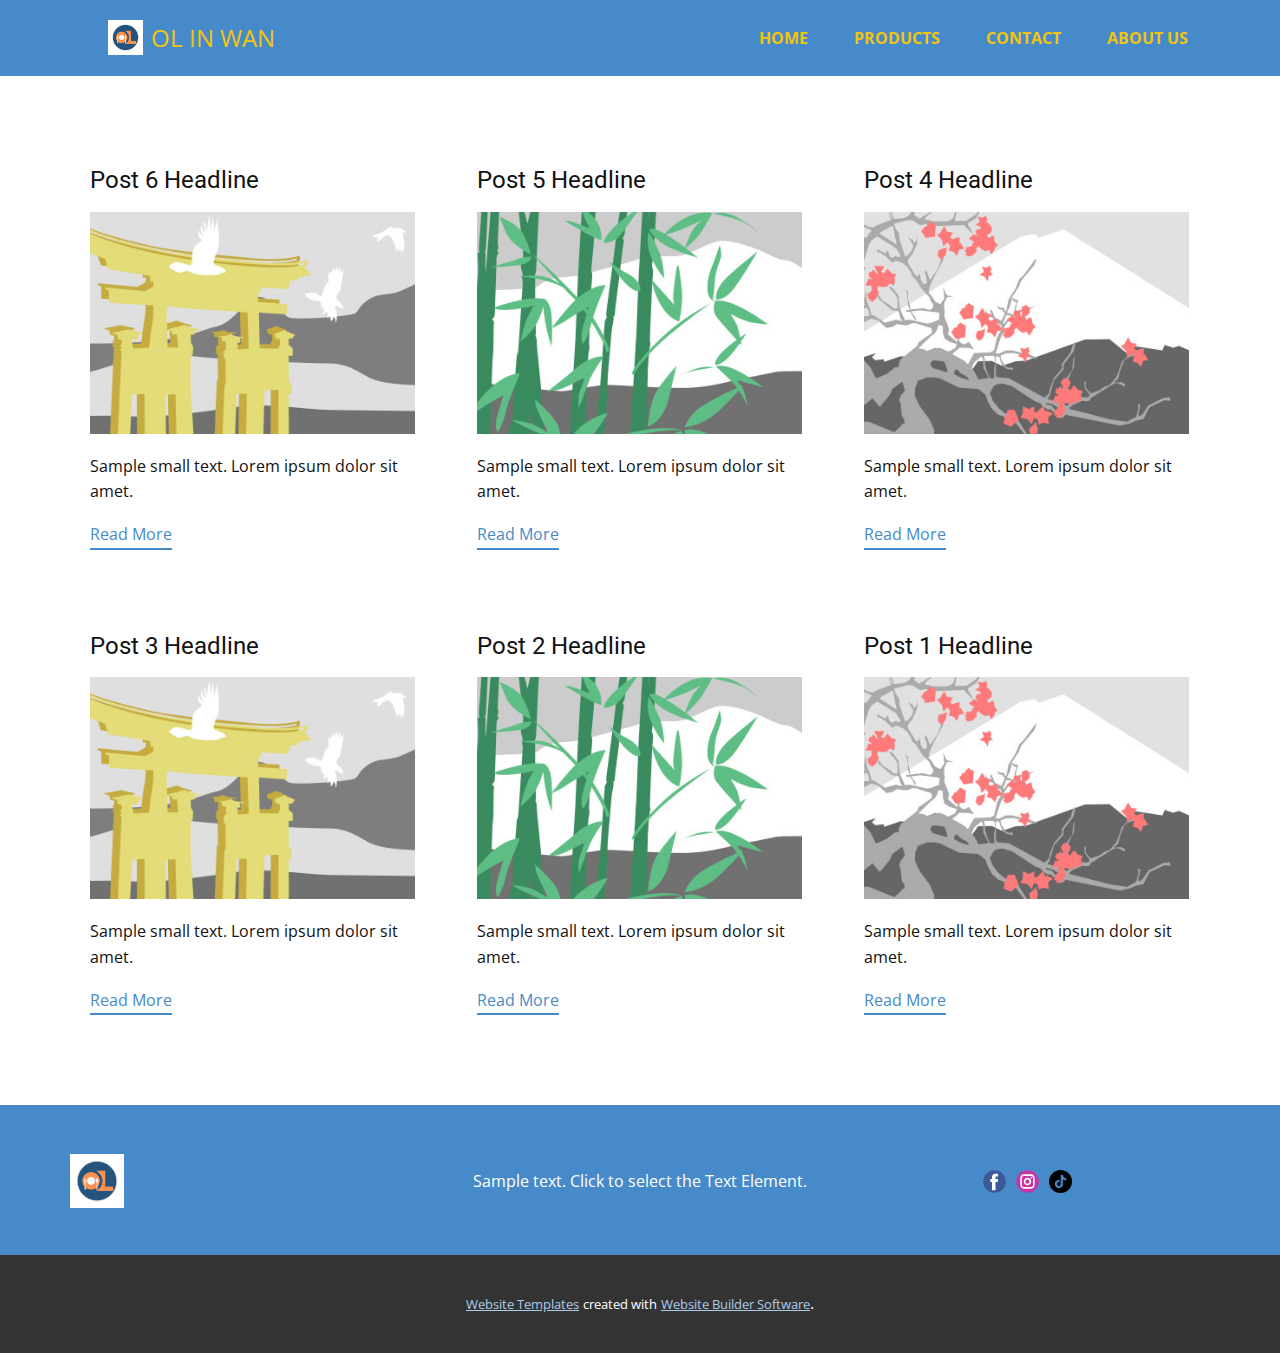
<file: blog/blog.html>
<!DOCTYPE html>
<html style="font-size: 16px;" lang="en"><head>
    <meta name="viewport" content="width=device-width, initial-scale=1.0">
    <meta charset="utf-8">
    <meta name="keywords" content="">
    <meta name="description" content="">
    <title>Blog Template</title>
    <link rel="stylesheet" href="../nicepage.css" media="screen">
<link rel="stylesheet" href="../Blog-Template.css" media="screen">
    <script class="u-script" type="text/javascript" src="../jquery.js" defer=""></script>
    <script class="u-script" type="text/javascript" src="../nicepage.js" defer=""></script>
    <meta name="generator" content="Nicepage 4.20.1, nicepage.com">
    <link id="u-theme-google-font" rel="stylesheet" href="https://fonts.googleapis.com/css?family=Roboto:100,100i,300,300i,400,400i,500,500i,700,700i,900,900i|Open+Sans:300,300i,400,400i,500,500i,600,600i,700,700i,800,800i">
    
    
    <script type="application/ld+json">{
		"@context": "http://schema.org",
		"@type": "Organization",
		"name": "",
		"logo": "images/Logo.png",
		"sameAs": [
				"https://www.facebook.com/OLINWANDABEST",
				" https://instagram.com/ol_in_wan",
				"https://www.tiktok.com/@ol.in.wan"
		]
}</script>
    <meta name="theme-color" content="#478ac9">
  </head>
  <body class="u-body u-xl-mode" data-lang="en"><header class="u-clearfix u-header u-palette-1-base" id="sec-5baf" data-animation-name="" data-animation-duration="0" data-animation-delay="0" data-animation-direction=""><div class="u-clearfix u-sheet u-sheet-1">
        <nav class="u-menu u-menu-dropdown u-offcanvas u-menu-1">
          <div class="menu-collapse" style="font-size: 1rem; letter-spacing: 0px; font-weight: 700; text-transform: uppercase;">
            <a class="u-button-style u-custom-active-border-color u-custom-active-color u-custom-border u-custom-border-color u-custom-borders u-custom-color u-custom-hover-border-color u-custom-hover-color u-custom-left-right-menu-spacing u-custom-padding-bottom u-custom-text-active-color u-custom-text-color u-custom-text-decoration u-custom-text-hover-color u-custom-top-bottom-menu-spacing u-nav-link u-text-active-palette-1-base u-text-hover-palette-2-base" href="#">
              <svg class="u-svg-link" viewBox="0 0 24 24"><use xmlns:xlink="http://www.w3.org/1999/xlink" xlink:href="#menu-hamburger"></use></svg>
              <svg class="u-svg-content" version="1.1" id="menu-hamburger" viewBox="0 0 16 16" x="0px" y="0px" xmlns:xlink="http://www.w3.org/1999/xlink" xmlns="http://www.w3.org/2000/svg"><g><rect y="1" width="16" height="2"></rect><rect y="7" width="16" height="2"></rect><rect y="13" width="16" height="2"></rect>
</g></svg>
            </a>
          </div>
          <div class="u-custom-menu u-nav-container">
            <ul class="u-nav u-spacing-2 u-unstyled u-nav-1"><li class="u-nav-item"><a class="u-border-2 u-border-active-palette-1-base u-border-hover-palette-1-light-1 u-button-style u-nav-link u-text-active-grey-90 u-text-hover-grey-90 u-text-palette-3-base" href="../Home.html" style="padding: 10px 20px;">Home</a>
</li><li class="u-nav-item"><a class="u-border-2 u-border-active-palette-1-base u-border-hover-palette-1-light-1 u-button-style u-nav-link u-text-active-grey-90 u-text-hover-grey-90 u-text-palette-3-base" href="/Products_44808450.html" rel="nofollow" style="padding: 10px 20px;">Products</a><div class="u-nav-popup"><ul class="u-border-1 u-border-palette-3-light-2 u-h-spacing-20 u-nav u-unstyled u-v-spacing-10"><li class="u-nav-item"><a class="u-button-style u-grey-5 u-nav-link u-text-palette-4-dark-2" href="../Products.html">Cakes</a>
</li><li class="u-nav-item"><a class="u-button-style u-grey-5 u-nav-link u-text-palette-4-dark-2" href="../Products.html">Beverages</a>
</li><li class="u-nav-item"><a class="u-button-style u-grey-5 u-nav-link u-text-palette-4-dark-2" href="../Products.html">Others</a>
</li></ul>
</div>
</li><li class="u-nav-item"><a class="u-border-2 u-border-active-palette-1-base u-border-hover-palette-1-light-1 u-button-style u-nav-link u-text-active-grey-90 u-text-hover-grey-90 u-text-palette-3-base" href="../Contact.html" style="padding: 10px 20px;">Contact</a>
</li><li class="u-nav-item"><a class="u-border-2 u-border-active-palette-1-base u-border-hover-palette-1-light-1 u-button-style u-nav-link u-text-active-grey-90 u-text-hover-grey-90 u-text-palette-3-base" href="/About-Us_150469306.html" target="_blank" style="padding: 10px 20px;">About Us</a>
</li></ul>
          </div>
          <div class="u-custom-menu u-nav-container-collapse">
            <div class="u-black u-container-style u-inner-container-layout u-opacity u-opacity-95 u-sidenav">
              <div class="u-inner-container-layout u-sidenav-overflow">
                <div class="u-menu-close"></div>
                <ul class="u-align-center u-nav u-popupmenu-items u-unstyled u-nav-3"><li class="u-nav-item"><a class="u-button-style u-nav-link" href="../Home.html">Home</a>
</li><li class="u-nav-item"><a class="u-button-style u-nav-link" href="/Products_44808450.html" rel="nofollow">Products</a><div class="u-nav-popup"><ul class="u-border-1 u-border-palette-3-light-2 u-h-spacing-20 u-nav u-unstyled u-v-spacing-10"><li class="u-nav-item"><a class="u-button-style u-nav-link u-text-palette-4-dark-2" href="../Products.html">Cakes</a>
</li><li class="u-nav-item"><a class="u-button-style u-nav-link u-text-palette-4-dark-2" href="../Products.html">Beverages</a>
</li><li class="u-nav-item"><a class="u-button-style u-nav-link u-text-palette-4-dark-2" href="../Products.html">Others</a>
</li></ul>
</div>
</li><li class="u-nav-item"><a class="u-button-style u-nav-link" href="../Contact.html">Contact</a>
</li><li class="u-nav-item"><a class="u-button-style u-nav-link" href="/About-Us_150469306.html" target="_blank">About Us</a>
</li></ul>
              </div>
            </div>
            <div class="u-black u-menu-overlay u-opacity u-opacity-70"></div>
          </div>
        </nav>
        <p class="u-hover-feature u-text u-text-default-lg u-text-default-md u-text-palette-3-base u-text-1">ol in wan </p>
        <a href="https://nicepage.com" class="u-image u-logo u-image-1" data-image-width="500" data-image-height="500">
          <img src="../images/Logo.png" class="u-logo-image u-logo-image-1">
        </a>
      </div></header>
    <section class="u-clearfix u-section-1" id="sec-0ad0">
      <div class="u-clearfix u-sheet u-valign-middle u-sheet-1"><!--blog--><!--blog_options_json--><!--{"type":"Recent","source":"","tags":"","count":""}--><!--/blog_options_json-->
        <div class="u-blog u-expanded-width u-repeater u-repeater-1"><!--blog_post-->
          <div class="u-blog-post u-container-style u-repeater-item u-white u-repeater-item-1">
            <div class="u-container-layout u-similar-container u-valign-top u-container-layout-1"><!--blog_post_header-->
              <h4 class="u-blog-control u-text u-text-1">
                <a class="u-post-header-link" href="../blog/post-5.html">Post 6 Headline</a>
              </h4><!--/blog_post_header--><!--blog_post_image-->
              <a class="u-post-header-link" href="../blog/post-5.html"><img alt="" class="u-blog-control u-expanded-width u-image u-image-default u-image-1" src="../images/8ad73f3c.jpeg"></a><!--/blog_post_image--><!--blog_post_content-->
              <div class="u-blog-control u-post-content u-text u-text-2 fr-view">Sample small text. Lorem ipsum dolor sit amet.</div><!--/blog_post_content--><!--blog_post_readmore-->
              <a href="../blog/post-5.html" class="u-blog-control u-border-2 u-border-palette-1-base u-btn u-btn-rectangle u-button-style u-none u-btn-1"><!--blog_post_readmore_content--><!--options_json--><!--{"content":"","defaultValue":"Read More"}--><!--/options_json-->Read More<!--/blog_post_readmore_content--></a><!--/blog_post_readmore-->
            </div>
          </div><div class="u-blog-post u-container-style u-repeater-item u-video-cover u-white">
            <div class="u-container-layout u-similar-container u-valign-top u-container-layout-2"><!--blog_post_header-->
              <h4 class="u-blog-control u-text u-text-3">
                <a class="u-post-header-link" href="../blog/post-4.html">Post 5 Headline</a>
              </h4><!--/blog_post_header--><!--blog_post_image-->
              <a class="u-post-header-link" href="../blog/post-4.html"><img alt="" class="u-blog-control u-expanded-width u-image u-image-default u-image-2" src="../images/68f64b9d.jpeg"></a><!--/blog_post_image--><!--blog_post_content-->
              <div class="u-blog-control u-post-content u-text u-text-4 fr-view">Sample small text. Lorem ipsum dolor sit amet.</div><!--/blog_post_content--><!--blog_post_readmore-->
              <a href="../blog/post-4.html" class="u-blog-control u-border-2 u-border-palette-1-base u-btn u-btn-rectangle u-button-style u-none u-btn-2"><!--blog_post_readmore_content--><!--options_json--><!--{"content":"","defaultValue":"Read More"}--><!--/options_json-->Read More<!--/blog_post_readmore_content--></a><!--/blog_post_readmore-->
            </div>
          </div><div class="u-blog-post u-container-style u-repeater-item u-video-cover u-white">
            <div class="u-container-layout u-similar-container u-valign-top u-container-layout-3"><!--blog_post_header-->
              <h4 class="u-blog-control u-text u-text-5">
                <a class="u-post-header-link" href="../blog/post-3.html">Post 4 Headline</a>
              </h4><!--/blog_post_header--><!--blog_post_image-->
              <a class="u-post-header-link" href="../blog/post-3.html"><img alt="" class="u-blog-control u-expanded-width u-image u-image-default u-image-3" src="../images/0fd3416c.jpeg"></a><!--/blog_post_image--><!--blog_post_content-->
              <div class="u-blog-control u-post-content u-text u-text-6 fr-view">Sample small text. Lorem ipsum dolor sit amet.</div><!--/blog_post_content--><!--blog_post_readmore-->
              <a href="../blog/post-3.html" class="u-blog-control u-border-2 u-border-palette-1-base u-btn u-btn-rectangle u-button-style u-none u-btn-3"><!--blog_post_readmore_content--><!--options_json--><!--{"content":"","defaultValue":"Read More"}--><!--/options_json-->Read More<!--/blog_post_readmore_content--></a><!--/blog_post_readmore-->
            </div>
          </div><div class="u-blog-post u-container-style u-repeater-item u-white u-repeater-item-1">
            <div class="u-container-layout u-similar-container u-valign-top u-container-layout-1"><!--blog_post_header-->
              <h4 class="u-blog-control u-text u-text-1">
                <a class="u-post-header-link" href="../blog/post-2.html">Post 3 Headline</a>
              </h4><!--/blog_post_header--><!--blog_post_image-->
              <a class="u-post-header-link" href="../blog/post-2.html"><img alt="" class="u-blog-control u-expanded-width u-image u-image-default u-image-1" src="../images/8ad73f3c.jpeg"></a><!--/blog_post_image--><!--blog_post_content-->
              <div class="u-blog-control u-post-content u-text u-text-2 fr-view">Sample small text. Lorem ipsum dolor sit amet.</div><!--/blog_post_content--><!--blog_post_readmore-->
              <a href="../blog/post-2.html" class="u-blog-control u-border-2 u-border-palette-1-base u-btn u-btn-rectangle u-button-style u-none u-btn-1"><!--blog_post_readmore_content--><!--options_json--><!--{"content":"","defaultValue":"Read More"}--><!--/options_json-->Read More<!--/blog_post_readmore_content--></a><!--/blog_post_readmore-->
            </div>
          </div><div class="u-blog-post u-container-style u-repeater-item u-video-cover u-white">
            <div class="u-container-layout u-similar-container u-valign-top u-container-layout-2"><!--blog_post_header-->
              <h4 class="u-blog-control u-text u-text-3">
                <a class="u-post-header-link" href="../blog/post-1.html">Post 2 Headline</a>
              </h4><!--/blog_post_header--><!--blog_post_image-->
              <a class="u-post-header-link" href="../blog/post-1.html"><img alt="" class="u-blog-control u-expanded-width u-image u-image-default u-image-2" src="../images/68f64b9d.jpeg"></a><!--/blog_post_image--><!--blog_post_content-->
              <div class="u-blog-control u-post-content u-text u-text-4 fr-view">Sample small text. Lorem ipsum dolor sit amet.</div><!--/blog_post_content--><!--blog_post_readmore-->
              <a href="../blog/post-1.html" class="u-blog-control u-border-2 u-border-palette-1-base u-btn u-btn-rectangle u-button-style u-none u-btn-2"><!--blog_post_readmore_content--><!--options_json--><!--{"content":"","defaultValue":"Read More"}--><!--/options_json-->Read More<!--/blog_post_readmore_content--></a><!--/blog_post_readmore-->
            </div>
          </div><div class="u-blog-post u-container-style u-repeater-item u-video-cover u-white">
            <div class="u-container-layout u-similar-container u-valign-top u-container-layout-3"><!--blog_post_header-->
              <h4 class="u-blog-control u-text u-text-5">
                <a class="u-post-header-link" href="../blog/post.html">Post 1 Headline</a>
              </h4><!--/blog_post_header--><!--blog_post_image-->
              <a class="u-post-header-link" href="../blog/post.html"><img alt="" class="u-blog-control u-expanded-width u-image u-image-default u-image-3" src="../images/0fd3416c.jpeg"></a><!--/blog_post_image--><!--blog_post_content-->
              <div class="u-blog-control u-post-content u-text u-text-6 fr-view">Sample small text. Lorem ipsum dolor sit amet.</div><!--/blog_post_content--><!--blog_post_readmore-->
              <a href="../blog/post.html" class="u-blog-control u-border-2 u-border-palette-1-base u-btn u-btn-rectangle u-button-style u-none u-btn-3"><!--blog_post_readmore_content--><!--options_json--><!--{"content":"","defaultValue":"Read More"}--><!--/options_json-->Read More<!--/blog_post_readmore_content--></a><!--/blog_post_readmore-->
            </div>
          </div><!--/blog_post--><!--blog_post-->
          <!--/blog_post--><!--blog_post-->
          <!--/blog_post-->
        </div><!--/blog-->
      </div>
    </section>
    
    
    <footer class="u-align-center-md u-align-center-sm u-align-center-xs u-clearfix u-footer u-palette-1-base" id="sec-7b50"><div class="u-clearfix u-sheet u-sheet-1">
        <a href="https://nicepage.com" class="u-image u-logo u-image-1" data-image-width="500" data-image-height="500">
          <img src="../images/Logo.png" class="u-logo-image u-logo-image-1">
        </a>
        <div class="u-align-left u-social-icons u-spacing-10 u-social-icons-1">
          <a class="u-social-url" title="facebook" target="_blank" href="https://www.facebook.com/OLINWANDABEST"><span class="u-icon u-social-facebook u-social-icon u-icon-1"><svg class="u-svg-link" preserveAspectRatio="xMidYMin slice" viewBox="0 0 112 112" style=""><use xmlns:xlink="http://www.w3.org/1999/xlink" xlink:href="#svg-b807"></use></svg><svg class="u-svg-content" viewBox="0 0 112 112" x="0" y="0" id="svg-b807"><circle fill="currentColor" cx="56.1" cy="56.1" r="55"></circle><path fill="#FFFFFF" d="M73.5,31.6h-9.1c-1.4,0-3.6,0.8-3.6,3.9v8.5h12.6L72,58.3H60.8v40.8H43.9V58.3h-8V43.9h8v-9.2
            c0-6.7,3.1-17,17-17h12.5v13.9H73.5z"></path></svg></span>
          </a>
          <a class="u-social-url" title="instagram" target="_blank" href="../ https://instagram.com/ol_in_wan"><span class="u-icon u-social-icon u-social-instagram u-icon-2"><svg class="u-svg-link" preserveAspectRatio="xMidYMin slice" viewBox="0 0 112 112" style=""><use xmlns:xlink="http://www.w3.org/1999/xlink" xlink:href="#svg-a676"></use></svg><svg class="u-svg-content" viewBox="0 0 112 112" x="0" y="0" id="svg-a676"><circle fill="currentColor" cx="56.1" cy="56.1" r="55"></circle><path fill="#FFFFFF" d="M55.9,38.2c-9.9,0-17.9,8-17.9,17.9C38,66,46,74,55.9,74c9.9,0,17.9-8,17.9-17.9C73.8,46.2,65.8,38.2,55.9,38.2
            z M55.9,66.4c-5.7,0-10.3-4.6-10.3-10.3c-0.1-5.7,4.6-10.3,10.3-10.3c5.7,0,10.3,4.6,10.3,10.3C66.2,61.8,61.6,66.4,55.9,66.4z"></path><path fill="#FFFFFF" d="M74.3,33.5c-2.3,0-4.2,1.9-4.2,4.2s1.9,4.2,4.2,4.2s4.2-1.9,4.2-4.2S76.6,33.5,74.3,33.5z"></path><path fill="#FFFFFF" d="M73.1,21.3H38.6c-9.7,0-17.5,7.9-17.5,17.5v34.5c0,9.7,7.9,17.6,17.5,17.6h34.5c9.7,0,17.5-7.9,17.5-17.5V38.8
            C90.6,29.1,82.7,21.3,73.1,21.3z M83,73.3c0,5.5-4.5,9.9-9.9,9.9H38.6c-5.5,0-9.9-4.5-9.9-9.9V38.8c0-5.5,4.5-9.9,9.9-9.9h34.5
            c5.5,0,9.9,4.5,9.9,9.9V73.3z"></path></svg></span>
          </a>
          <a class="u-social-url" target="_blank" data-type="Custom" title="Tiktok" href="https://www.tiktok.com/@ol.in.wan"><span class="u-file-icon u-icon u-social-custom u-social-icon u-icon-3"><img src="../images/3116491.png" alt=""></span>
          </a>
        </div>
        <p class="u-align-center-lg u-align-center-md u-align-center-xl u-text u-text-1">Sample text. Click to select the Text Element.</p>
      </div></footer>
    <section class="u-backlink u-clearfix u-grey-80">
      <a class="u-link" href="https://nicepage.com/website-templates" target="_blank">
        <span>Website Templates</span>
      </a>
      <p class="u-text">
        <span>created with</span>
      </p>
      <a class="u-link" href="" target="_blank">
        <span>Website Builder Software</span>
      </a>. 
    </section>
  
</body></html>
</file>
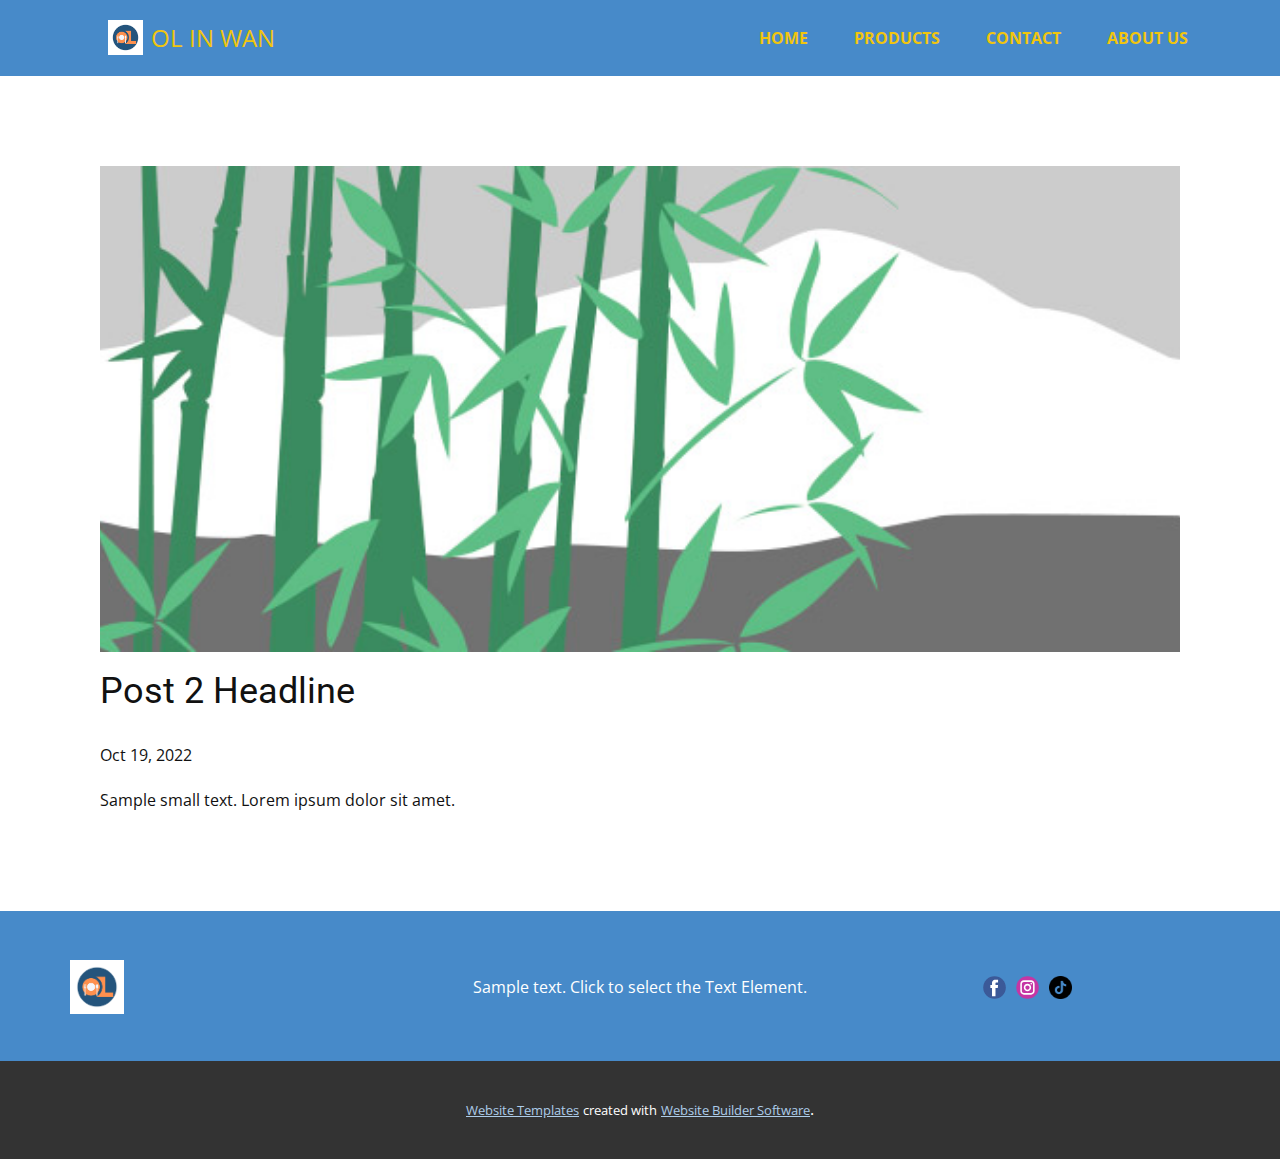
<file: blog/post-1.html>
<!DOCTYPE html>
<html style="font-size: 16px;" lang="en"><head>
    <meta name="viewport" content="width=device-width, initial-scale=1.0">
    <meta charset="utf-8">
    <meta name="keywords" content="Post 1 Headline">
    <meta name="description" content="">
    <title>Post 2 Headline</title>
    <link rel="stylesheet" href="../nicepage.css" media="screen">
<link rel="stylesheet" href="../Post-Template.css" media="screen">
    <script class="u-script" type="text/javascript" src="../jquery.js" defer=""></script>
    <script class="u-script" type="text/javascript" src="../nicepage.js" defer=""></script>
    <meta name="generator" content="Nicepage 4.20.1, nicepage.com">
    <link id="u-theme-google-font" rel="stylesheet" href="https://fonts.googleapis.com/css?family=Roboto:100,100i,300,300i,400,400i,500,500i,700,700i,900,900i|Open+Sans:300,300i,400,400i,500,500i,600,600i,700,700i,800,800i">
    
    
    <script type="application/ld+json">{
		"@context": "http://schema.org",
		"@type": "Organization",
		"name": "",
		"logo": "images/Logo.png",
		"sameAs": [
				"https://www.facebook.com/OLINWANDABEST",
				" https://instagram.com/ol_in_wan",
				"https://www.tiktok.com/@ol.in.wan"
		]
}</script>
    <meta name="theme-color" content="#478ac9">
  </head>
  <body class="u-body u-xl-mode" data-lang="en"><header class="u-clearfix u-header u-palette-1-base" id="sec-5baf" data-animation-name="" data-animation-duration="0" data-animation-delay="0" data-animation-direction=""><div class="u-clearfix u-sheet u-sheet-1">
        <nav class="u-menu u-menu-dropdown u-offcanvas u-menu-1">
          <div class="menu-collapse" style="font-size: 1rem; letter-spacing: 0px; font-weight: 700; text-transform: uppercase;">
            <a class="u-button-style u-custom-active-border-color u-custom-active-color u-custom-border u-custom-border-color u-custom-borders u-custom-color u-custom-hover-border-color u-custom-hover-color u-custom-left-right-menu-spacing u-custom-padding-bottom u-custom-text-active-color u-custom-text-color u-custom-text-decoration u-custom-text-hover-color u-custom-top-bottom-menu-spacing u-nav-link u-text-active-palette-1-base u-text-hover-palette-2-base" href="#">
              <svg class="u-svg-link" viewBox="0 0 24 24"><use xmlns:xlink="http://www.w3.org/1999/xlink" xlink:href="#menu-hamburger"></use></svg>
              <svg class="u-svg-content" version="1.1" id="menu-hamburger" viewBox="0 0 16 16" x="0px" y="0px" xmlns:xlink="http://www.w3.org/1999/xlink" xmlns="http://www.w3.org/2000/svg"><g><rect y="1" width="16" height="2"></rect><rect y="7" width="16" height="2"></rect><rect y="13" width="16" height="2"></rect>
</g></svg>
            </a>
          </div>
          <div class="u-custom-menu u-nav-container">
            <ul class="u-nav u-spacing-2 u-unstyled u-nav-1"><li class="u-nav-item"><a class="u-border-2 u-border-active-palette-1-base u-border-hover-palette-1-light-1 u-button-style u-nav-link u-text-active-grey-90 u-text-hover-grey-90 u-text-palette-3-base" href="../Home.html" style="padding: 10px 20px;">Home</a>
</li><li class="u-nav-item"><a class="u-border-2 u-border-active-palette-1-base u-border-hover-palette-1-light-1 u-button-style u-nav-link u-text-active-grey-90 u-text-hover-grey-90 u-text-palette-3-base" href="/Products_44808450.html" rel="nofollow" style="padding: 10px 20px;">Products</a><div class="u-nav-popup"><ul class="u-border-1 u-border-palette-3-light-2 u-h-spacing-20 u-nav u-unstyled u-v-spacing-10"><li class="u-nav-item"><a class="u-button-style u-grey-5 u-nav-link u-text-palette-4-dark-2" href="../Products.html">Cakes</a>
</li><li class="u-nav-item"><a class="u-button-style u-grey-5 u-nav-link u-text-palette-4-dark-2" href="../Products.html">Beverages</a>
</li><li class="u-nav-item"><a class="u-button-style u-grey-5 u-nav-link u-text-palette-4-dark-2" href="../Products.html">Others</a>
</li></ul>
</div>
</li><li class="u-nav-item"><a class="u-border-2 u-border-active-palette-1-base u-border-hover-palette-1-light-1 u-button-style u-nav-link u-text-active-grey-90 u-text-hover-grey-90 u-text-palette-3-base" href="../Contact.html" style="padding: 10px 20px;">Contact</a>
</li><li class="u-nav-item"><a class="u-border-2 u-border-active-palette-1-base u-border-hover-palette-1-light-1 u-button-style u-nav-link u-text-active-grey-90 u-text-hover-grey-90 u-text-palette-3-base" href="/About-Us_150469306.html" target="_blank" style="padding: 10px 20px;">About Us</a>
</li></ul>
          </div>
          <div class="u-custom-menu u-nav-container-collapse">
            <div class="u-black u-container-style u-inner-container-layout u-opacity u-opacity-95 u-sidenav">
              <div class="u-inner-container-layout u-sidenav-overflow">
                <div class="u-menu-close"></div>
                <ul class="u-align-center u-nav u-popupmenu-items u-unstyled u-nav-3"><li class="u-nav-item"><a class="u-button-style u-nav-link" href="../Home.html">Home</a>
</li><li class="u-nav-item"><a class="u-button-style u-nav-link" href="/Products_44808450.html" rel="nofollow">Products</a><div class="u-nav-popup"><ul class="u-border-1 u-border-palette-3-light-2 u-h-spacing-20 u-nav u-unstyled u-v-spacing-10"><li class="u-nav-item"><a class="u-button-style u-nav-link u-text-palette-4-dark-2" href="../Products.html">Cakes</a>
</li><li class="u-nav-item"><a class="u-button-style u-nav-link u-text-palette-4-dark-2" href="../Products.html">Beverages</a>
</li><li class="u-nav-item"><a class="u-button-style u-nav-link u-text-palette-4-dark-2" href="../Products.html">Others</a>
</li></ul>
</div>
</li><li class="u-nav-item"><a class="u-button-style u-nav-link" href="../Contact.html">Contact</a>
</li><li class="u-nav-item"><a class="u-button-style u-nav-link" href="/About-Us_150469306.html" target="_blank">About Us</a>
</li></ul>
              </div>
            </div>
            <div class="u-black u-menu-overlay u-opacity u-opacity-70"></div>
          </div>
        </nav>
        <p class="u-hover-feature u-text u-text-default-lg u-text-default-md u-text-palette-3-base u-text-1">ol in wan </p>
        <a href="https://nicepage.com" class="u-image u-logo u-image-1" data-image-width="500" data-image-height="500">
          <img src="../images/Logo.png" class="u-logo-image u-logo-image-1">
        </a>
      </div></header>
    <section class="u-align-center u-clearfix u-section-1" id="sec-7401">
      <div class="u-clearfix u-sheet u-valign-middle-md u-valign-middle-sm u-valign-middle-xs u-sheet-1"><!--post_details--><!--post_details_options_json--><!--{"source":""}--><!--/post_details_options_json--><!--blog_post-->
        <div class="u-container-style u-expanded-width u-post-details u-post-details-1">
          <div class="u-container-layout u-valign-middle u-container-layout-1"><!--blog_post_image-->
            <img alt="" class="u-blog-control u-expanded-width u-image u-image-default u-image-1" src="../images/68f64b9d.jpeg"><!--/blog_post_image--><!--blog_post_header-->
            <h2 class="u-blog-control u-text u-text-1">Post 2 Headline</h2><!--/blog_post_header--><!--blog_post_metadata-->
            <div class="u-blog-control u-metadata u-metadata-1"><!--blog_post_metadata_date-->
              <span class="u-meta-date u-meta-icon">Oct 19, 2022</span><!--/blog_post_metadata_date--><!--blog_post_metadata_category-->
              <!--/blog_post_metadata_category--><!--blog_post_metadata_comments-->
              <!--/blog_post_metadata_comments-->
            </div><!--/blog_post_metadata--><!--blog_post_content-->
            <div class="u-align-justify u-blog-control u-post-content u-text u-text-2 fr-view">
  Sample small text. Lorem ipsum dolor sit amet.
  </div><!--/blog_post_content-->
          </div>
        </div><!--/blog_post--><!--/post_details-->
      </div>
    </section>
    
    
    <footer class="u-align-center-md u-align-center-sm u-align-center-xs u-clearfix u-footer u-palette-1-base" id="sec-7b50"><div class="u-clearfix u-sheet u-sheet-1">
        <a href="https://nicepage.com" class="u-image u-logo u-image-1" data-image-width="500" data-image-height="500">
          <img src="../images/Logo.png" class="u-logo-image u-logo-image-1">
        </a>
        <div class="u-align-left u-social-icons u-spacing-10 u-social-icons-1">
          <a class="u-social-url" title="facebook" target="_blank" href="https://www.facebook.com/OLINWANDABEST"><span class="u-icon u-social-facebook u-social-icon u-icon-1"><svg class="u-svg-link" preserveAspectRatio="xMidYMin slice" viewBox="0 0 112 112" style=""><use xmlns:xlink="http://www.w3.org/1999/xlink" xlink:href="#svg-b807"></use></svg><svg class="u-svg-content" viewBox="0 0 112 112" x="0" y="0" id="svg-b807"><circle fill="currentColor" cx="56.1" cy="56.1" r="55"></circle><path fill="#FFFFFF" d="M73.5,31.6h-9.1c-1.4,0-3.6,0.8-3.6,3.9v8.5h12.6L72,58.3H60.8v40.8H43.9V58.3h-8V43.9h8v-9.2
            c0-6.7,3.1-17,17-17h12.5v13.9H73.5z"></path></svg></span>
          </a>
          <a class="u-social-url" title="instagram" target="_blank" href="../ https://instagram.com/ol_in_wan"><span class="u-icon u-social-icon u-social-instagram u-icon-2"><svg class="u-svg-link" preserveAspectRatio="xMidYMin slice" viewBox="0 0 112 112" style=""><use xmlns:xlink="http://www.w3.org/1999/xlink" xlink:href="#svg-a676"></use></svg><svg class="u-svg-content" viewBox="0 0 112 112" x="0" y="0" id="svg-a676"><circle fill="currentColor" cx="56.1" cy="56.1" r="55"></circle><path fill="#FFFFFF" d="M55.9,38.2c-9.9,0-17.9,8-17.9,17.9C38,66,46,74,55.9,74c9.9,0,17.9-8,17.9-17.9C73.8,46.2,65.8,38.2,55.9,38.2
            z M55.9,66.4c-5.7,0-10.3-4.6-10.3-10.3c-0.1-5.7,4.6-10.3,10.3-10.3c5.7,0,10.3,4.6,10.3,10.3C66.2,61.8,61.6,66.4,55.9,66.4z"></path><path fill="#FFFFFF" d="M74.3,33.5c-2.3,0-4.2,1.9-4.2,4.2s1.9,4.2,4.2,4.2s4.2-1.9,4.2-4.2S76.6,33.5,74.3,33.5z"></path><path fill="#FFFFFF" d="M73.1,21.3H38.6c-9.7,0-17.5,7.9-17.5,17.5v34.5c0,9.7,7.9,17.6,17.5,17.6h34.5c9.7,0,17.5-7.9,17.5-17.5V38.8
            C90.6,29.1,82.7,21.3,73.1,21.3z M83,73.3c0,5.5-4.5,9.9-9.9,9.9H38.6c-5.5,0-9.9-4.5-9.9-9.9V38.8c0-5.5,4.5-9.9,9.9-9.9h34.5
            c5.5,0,9.9,4.5,9.9,9.9V73.3z"></path></svg></span>
          </a>
          <a class="u-social-url" target="_blank" data-type="Custom" title="Tiktok" href="https://www.tiktok.com/@ol.in.wan"><span class="u-file-icon u-icon u-social-custom u-social-icon u-icon-3"><img src="../images/3116491.png" alt=""></span>
          </a>
        </div>
        <p class="u-align-center-lg u-align-center-md u-align-center-xl u-text u-text-1">Sample text. Click to select the Text Element.</p>
      </div></footer>
    <section class="u-backlink u-clearfix u-grey-80">
      <a class="u-link" href="https://nicepage.com/website-templates" target="_blank">
        <span>Website Templates</span>
      </a>
      <p class="u-text">
        <span>created with</span>
      </p>
      <a class="u-link" href="" target="_blank">
        <span>Website Builder Software</span>
      </a>. 
    </section>
  
</body></html>
</file>
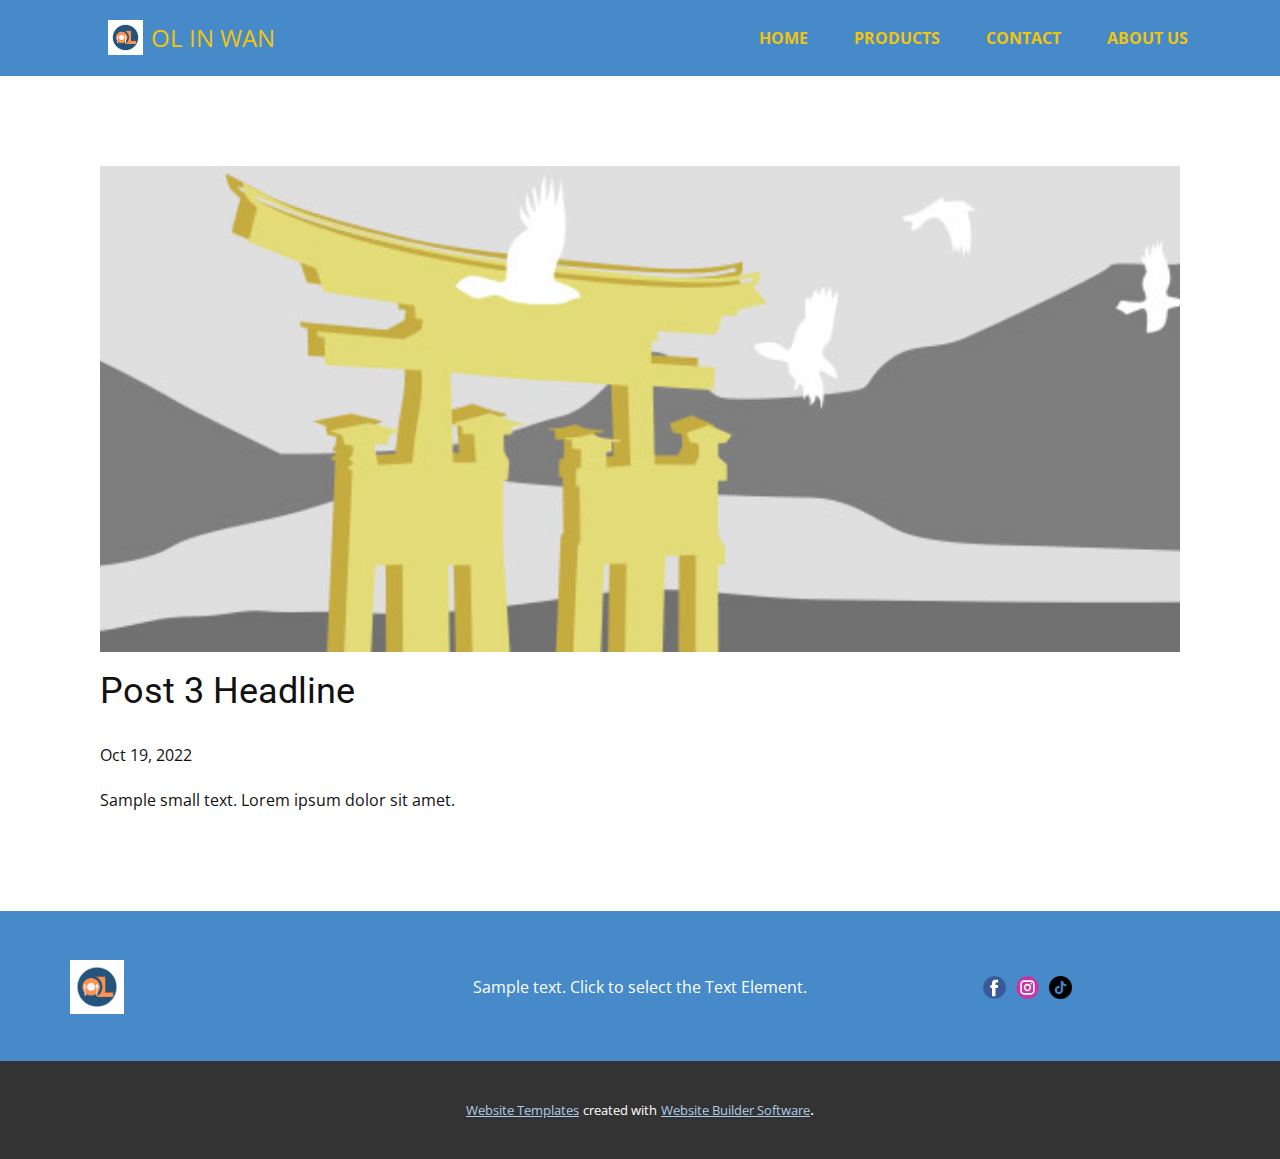
<file: blog/post-2.html>
<!DOCTYPE html>
<html style="font-size: 16px;" lang="en"><head>
    <meta name="viewport" content="width=device-width, initial-scale=1.0">
    <meta charset="utf-8">
    <meta name="keywords" content="Post 1 Headline">
    <meta name="description" content="">
    <title>Post 3 Headline</title>
    <link rel="stylesheet" href="../nicepage.css" media="screen">
<link rel="stylesheet" href="../Post-Template.css" media="screen">
    <script class="u-script" type="text/javascript" src="../jquery.js" defer=""></script>
    <script class="u-script" type="text/javascript" src="../nicepage.js" defer=""></script>
    <meta name="generator" content="Nicepage 4.20.1, nicepage.com">
    <link id="u-theme-google-font" rel="stylesheet" href="https://fonts.googleapis.com/css?family=Roboto:100,100i,300,300i,400,400i,500,500i,700,700i,900,900i|Open+Sans:300,300i,400,400i,500,500i,600,600i,700,700i,800,800i">
    
    
    <script type="application/ld+json">{
		"@context": "http://schema.org",
		"@type": "Organization",
		"name": "",
		"logo": "images/Logo.png",
		"sameAs": [
				"https://www.facebook.com/OLINWANDABEST",
				" https://instagram.com/ol_in_wan",
				"https://www.tiktok.com/@ol.in.wan"
		]
}</script>
    <meta name="theme-color" content="#478ac9">
  </head>
  <body class="u-body u-xl-mode" data-lang="en"><header class="u-clearfix u-header u-palette-1-base" id="sec-5baf" data-animation-name="" data-animation-duration="0" data-animation-delay="0" data-animation-direction=""><div class="u-clearfix u-sheet u-sheet-1">
        <nav class="u-menu u-menu-dropdown u-offcanvas u-menu-1">
          <div class="menu-collapse" style="font-size: 1rem; letter-spacing: 0px; font-weight: 700; text-transform: uppercase;">
            <a class="u-button-style u-custom-active-border-color u-custom-active-color u-custom-border u-custom-border-color u-custom-borders u-custom-color u-custom-hover-border-color u-custom-hover-color u-custom-left-right-menu-spacing u-custom-padding-bottom u-custom-text-active-color u-custom-text-color u-custom-text-decoration u-custom-text-hover-color u-custom-top-bottom-menu-spacing u-nav-link u-text-active-palette-1-base u-text-hover-palette-2-base" href="#">
              <svg class="u-svg-link" viewBox="0 0 24 24"><use xmlns:xlink="http://www.w3.org/1999/xlink" xlink:href="#menu-hamburger"></use></svg>
              <svg class="u-svg-content" version="1.1" id="menu-hamburger" viewBox="0 0 16 16" x="0px" y="0px" xmlns:xlink="http://www.w3.org/1999/xlink" xmlns="http://www.w3.org/2000/svg"><g><rect y="1" width="16" height="2"></rect><rect y="7" width="16" height="2"></rect><rect y="13" width="16" height="2"></rect>
</g></svg>
            </a>
          </div>
          <div class="u-custom-menu u-nav-container">
            <ul class="u-nav u-spacing-2 u-unstyled u-nav-1"><li class="u-nav-item"><a class="u-border-2 u-border-active-palette-1-base u-border-hover-palette-1-light-1 u-button-style u-nav-link u-text-active-grey-90 u-text-hover-grey-90 u-text-palette-3-base" href="../Home.html" style="padding: 10px 20px;">Home</a>
</li><li class="u-nav-item"><a class="u-border-2 u-border-active-palette-1-base u-border-hover-palette-1-light-1 u-button-style u-nav-link u-text-active-grey-90 u-text-hover-grey-90 u-text-palette-3-base" href="/Products_44808450.html" rel="nofollow" style="padding: 10px 20px;">Products</a><div class="u-nav-popup"><ul class="u-border-1 u-border-palette-3-light-2 u-h-spacing-20 u-nav u-unstyled u-v-spacing-10"><li class="u-nav-item"><a class="u-button-style u-grey-5 u-nav-link u-text-palette-4-dark-2" href="../Products.html">Cakes</a>
</li><li class="u-nav-item"><a class="u-button-style u-grey-5 u-nav-link u-text-palette-4-dark-2" href="../Products.html">Beverages</a>
</li><li class="u-nav-item"><a class="u-button-style u-grey-5 u-nav-link u-text-palette-4-dark-2" href="../Products.html">Others</a>
</li></ul>
</div>
</li><li class="u-nav-item"><a class="u-border-2 u-border-active-palette-1-base u-border-hover-palette-1-light-1 u-button-style u-nav-link u-text-active-grey-90 u-text-hover-grey-90 u-text-palette-3-base" href="../Contact.html" style="padding: 10px 20px;">Contact</a>
</li><li class="u-nav-item"><a class="u-border-2 u-border-active-palette-1-base u-border-hover-palette-1-light-1 u-button-style u-nav-link u-text-active-grey-90 u-text-hover-grey-90 u-text-palette-3-base" href="/About-Us_150469306.html" target="_blank" style="padding: 10px 20px;">About Us</a>
</li></ul>
          </div>
          <div class="u-custom-menu u-nav-container-collapse">
            <div class="u-black u-container-style u-inner-container-layout u-opacity u-opacity-95 u-sidenav">
              <div class="u-inner-container-layout u-sidenav-overflow">
                <div class="u-menu-close"></div>
                <ul class="u-align-center u-nav u-popupmenu-items u-unstyled u-nav-3"><li class="u-nav-item"><a class="u-button-style u-nav-link" href="../Home.html">Home</a>
</li><li class="u-nav-item"><a class="u-button-style u-nav-link" href="/Products_44808450.html" rel="nofollow">Products</a><div class="u-nav-popup"><ul class="u-border-1 u-border-palette-3-light-2 u-h-spacing-20 u-nav u-unstyled u-v-spacing-10"><li class="u-nav-item"><a class="u-button-style u-nav-link u-text-palette-4-dark-2" href="../Products.html">Cakes</a>
</li><li class="u-nav-item"><a class="u-button-style u-nav-link u-text-palette-4-dark-2" href="../Products.html">Beverages</a>
</li><li class="u-nav-item"><a class="u-button-style u-nav-link u-text-palette-4-dark-2" href="../Products.html">Others</a>
</li></ul>
</div>
</li><li class="u-nav-item"><a class="u-button-style u-nav-link" href="../Contact.html">Contact</a>
</li><li class="u-nav-item"><a class="u-button-style u-nav-link" href="/About-Us_150469306.html" target="_blank">About Us</a>
</li></ul>
              </div>
            </div>
            <div class="u-black u-menu-overlay u-opacity u-opacity-70"></div>
          </div>
        </nav>
        <p class="u-hover-feature u-text u-text-default-lg u-text-default-md u-text-palette-3-base u-text-1">ol in wan </p>
        <a href="https://nicepage.com" class="u-image u-logo u-image-1" data-image-width="500" data-image-height="500">
          <img src="../images/Logo.png" class="u-logo-image u-logo-image-1">
        </a>
      </div></header>
    <section class="u-align-center u-clearfix u-section-1" id="sec-7401">
      <div class="u-clearfix u-sheet u-valign-middle-md u-valign-middle-sm u-valign-middle-xs u-sheet-1"><!--post_details--><!--post_details_options_json--><!--{"source":""}--><!--/post_details_options_json--><!--blog_post-->
        <div class="u-container-style u-expanded-width u-post-details u-post-details-1">
          <div class="u-container-layout u-valign-middle u-container-layout-1"><!--blog_post_image-->
            <img alt="" class="u-blog-control u-expanded-width u-image u-image-default u-image-1" src="../images/8ad73f3c.jpeg"><!--/blog_post_image--><!--blog_post_header-->
            <h2 class="u-blog-control u-text u-text-1">Post 3 Headline</h2><!--/blog_post_header--><!--blog_post_metadata-->
            <div class="u-blog-control u-metadata u-metadata-1"><!--blog_post_metadata_date-->
              <span class="u-meta-date u-meta-icon">Oct 19, 2022</span><!--/blog_post_metadata_date--><!--blog_post_metadata_category-->
              <!--/blog_post_metadata_category--><!--blog_post_metadata_comments-->
              <!--/blog_post_metadata_comments-->
            </div><!--/blog_post_metadata--><!--blog_post_content-->
            <div class="u-align-justify u-blog-control u-post-content u-text u-text-2 fr-view">
  Sample small text. Lorem ipsum dolor sit amet.
  </div><!--/blog_post_content-->
          </div>
        </div><!--/blog_post--><!--/post_details-->
      </div>
    </section>
    
    
    <footer class="u-align-center-md u-align-center-sm u-align-center-xs u-clearfix u-footer u-palette-1-base" id="sec-7b50"><div class="u-clearfix u-sheet u-sheet-1">
        <a href="https://nicepage.com" class="u-image u-logo u-image-1" data-image-width="500" data-image-height="500">
          <img src="../images/Logo.png" class="u-logo-image u-logo-image-1">
        </a>
        <div class="u-align-left u-social-icons u-spacing-10 u-social-icons-1">
          <a class="u-social-url" title="facebook" target="_blank" href="https://www.facebook.com/OLINWANDABEST"><span class="u-icon u-social-facebook u-social-icon u-icon-1"><svg class="u-svg-link" preserveAspectRatio="xMidYMin slice" viewBox="0 0 112 112" style=""><use xmlns:xlink="http://www.w3.org/1999/xlink" xlink:href="#svg-b807"></use></svg><svg class="u-svg-content" viewBox="0 0 112 112" x="0" y="0" id="svg-b807"><circle fill="currentColor" cx="56.1" cy="56.1" r="55"></circle><path fill="#FFFFFF" d="M73.5,31.6h-9.1c-1.4,0-3.6,0.8-3.6,3.9v8.5h12.6L72,58.3H60.8v40.8H43.9V58.3h-8V43.9h8v-9.2
            c0-6.7,3.1-17,17-17h12.5v13.9H73.5z"></path></svg></span>
          </a>
          <a class="u-social-url" title="instagram" target="_blank" href="../ https://instagram.com/ol_in_wan"><span class="u-icon u-social-icon u-social-instagram u-icon-2"><svg class="u-svg-link" preserveAspectRatio="xMidYMin slice" viewBox="0 0 112 112" style=""><use xmlns:xlink="http://www.w3.org/1999/xlink" xlink:href="#svg-a676"></use></svg><svg class="u-svg-content" viewBox="0 0 112 112" x="0" y="0" id="svg-a676"><circle fill="currentColor" cx="56.1" cy="56.1" r="55"></circle><path fill="#FFFFFF" d="M55.9,38.2c-9.9,0-17.9,8-17.9,17.9C38,66,46,74,55.9,74c9.9,0,17.9-8,17.9-17.9C73.8,46.2,65.8,38.2,55.9,38.2
            z M55.9,66.4c-5.7,0-10.3-4.6-10.3-10.3c-0.1-5.7,4.6-10.3,10.3-10.3c5.7,0,10.3,4.6,10.3,10.3C66.2,61.8,61.6,66.4,55.9,66.4z"></path><path fill="#FFFFFF" d="M74.3,33.5c-2.3,0-4.2,1.9-4.2,4.2s1.9,4.2,4.2,4.2s4.2-1.9,4.2-4.2S76.6,33.5,74.3,33.5z"></path><path fill="#FFFFFF" d="M73.1,21.3H38.6c-9.7,0-17.5,7.9-17.5,17.5v34.5c0,9.7,7.9,17.6,17.5,17.6h34.5c9.7,0,17.5-7.9,17.5-17.5V38.8
            C90.6,29.1,82.7,21.3,73.1,21.3z M83,73.3c0,5.5-4.5,9.9-9.9,9.9H38.6c-5.5,0-9.9-4.5-9.9-9.9V38.8c0-5.5,4.5-9.9,9.9-9.9h34.5
            c5.5,0,9.9,4.5,9.9,9.9V73.3z"></path></svg></span>
          </a>
          <a class="u-social-url" target="_blank" data-type="Custom" title="Tiktok" href="https://www.tiktok.com/@ol.in.wan"><span class="u-file-icon u-icon u-social-custom u-social-icon u-icon-3"><img src="../images/3116491.png" alt=""></span>
          </a>
        </div>
        <p class="u-align-center-lg u-align-center-md u-align-center-xl u-text u-text-1">Sample text. Click to select the Text Element.</p>
      </div></footer>
    <section class="u-backlink u-clearfix u-grey-80">
      <a class="u-link" href="https://nicepage.com/website-templates" target="_blank">
        <span>Website Templates</span>
      </a>
      <p class="u-text">
        <span>created with</span>
      </p>
      <a class="u-link" href="" target="_blank">
        <span>Website Builder Software</span>
      </a>. 
    </section>
  
</body></html>
</file>
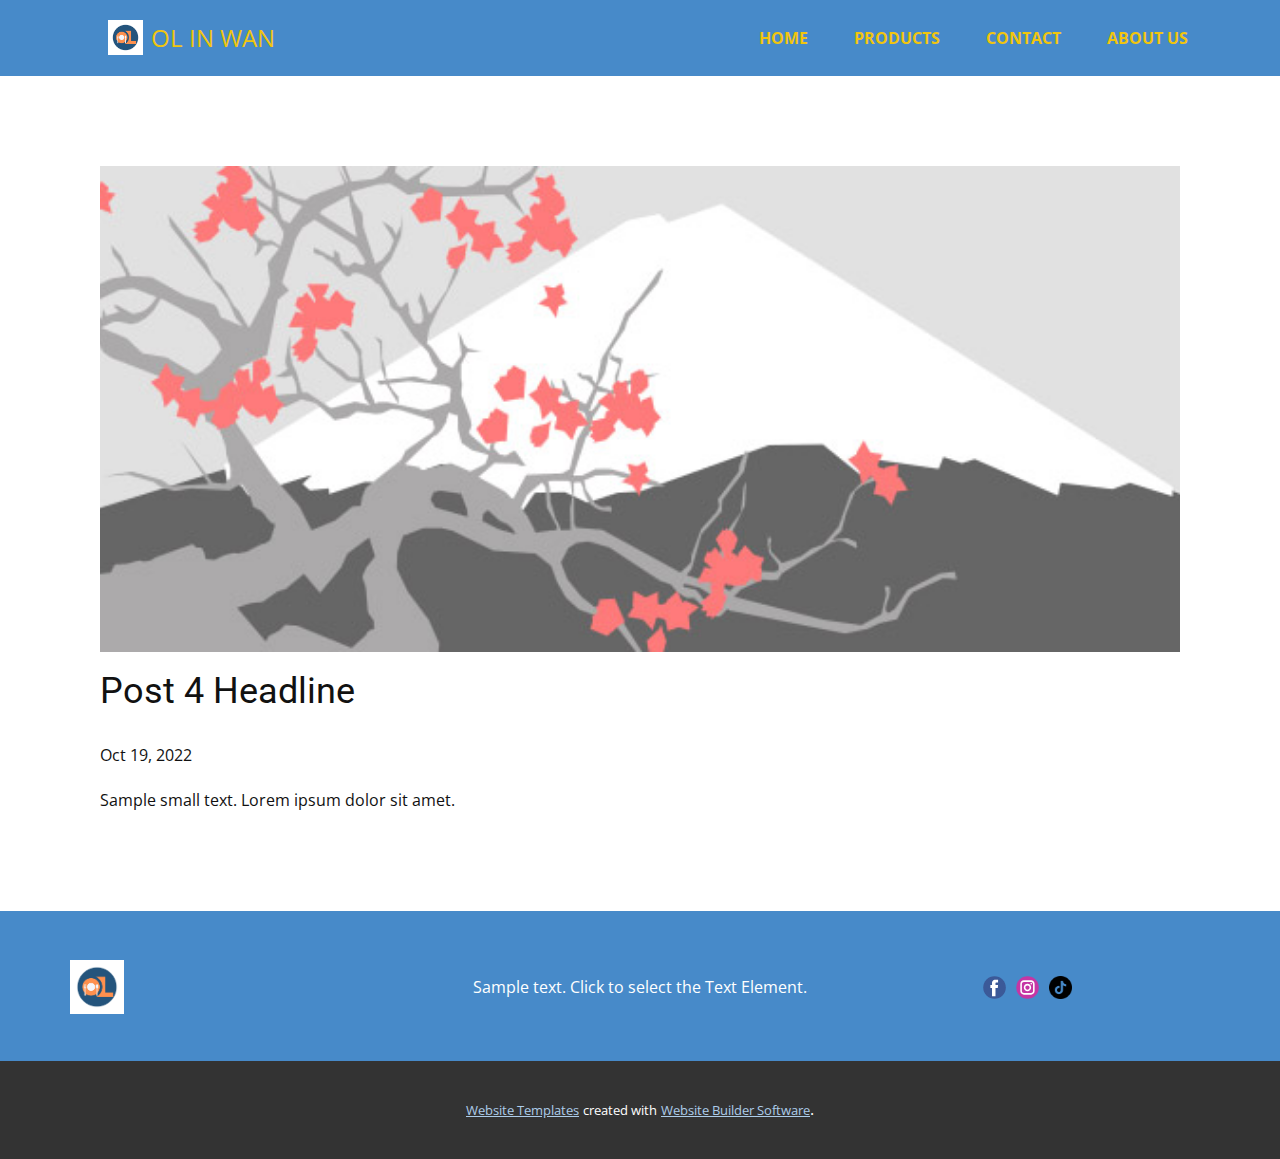
<file: blog/post-3.html>
<!DOCTYPE html>
<html style="font-size: 16px;" lang="en"><head>
    <meta name="viewport" content="width=device-width, initial-scale=1.0">
    <meta charset="utf-8">
    <meta name="keywords" content="Post 1 Headline">
    <meta name="description" content="">
    <title>Post 4 Headline</title>
    <link rel="stylesheet" href="../nicepage.css" media="screen">
<link rel="stylesheet" href="../Post-Template.css" media="screen">
    <script class="u-script" type="text/javascript" src="../jquery.js" defer=""></script>
    <script class="u-script" type="text/javascript" src="../nicepage.js" defer=""></script>
    <meta name="generator" content="Nicepage 4.20.1, nicepage.com">
    <link id="u-theme-google-font" rel="stylesheet" href="https://fonts.googleapis.com/css?family=Roboto:100,100i,300,300i,400,400i,500,500i,700,700i,900,900i|Open+Sans:300,300i,400,400i,500,500i,600,600i,700,700i,800,800i">
    
    
    <script type="application/ld+json">{
		"@context": "http://schema.org",
		"@type": "Organization",
		"name": "",
		"logo": "images/Logo.png",
		"sameAs": [
				"https://www.facebook.com/OLINWANDABEST",
				" https://instagram.com/ol_in_wan",
				"https://www.tiktok.com/@ol.in.wan"
		]
}</script>
    <meta name="theme-color" content="#478ac9">
  </head>
  <body class="u-body u-xl-mode" data-lang="en"><header class="u-clearfix u-header u-palette-1-base" id="sec-5baf" data-animation-name="" data-animation-duration="0" data-animation-delay="0" data-animation-direction=""><div class="u-clearfix u-sheet u-sheet-1">
        <nav class="u-menu u-menu-dropdown u-offcanvas u-menu-1">
          <div class="menu-collapse" style="font-size: 1rem; letter-spacing: 0px; font-weight: 700; text-transform: uppercase;">
            <a class="u-button-style u-custom-active-border-color u-custom-active-color u-custom-border u-custom-border-color u-custom-borders u-custom-color u-custom-hover-border-color u-custom-hover-color u-custom-left-right-menu-spacing u-custom-padding-bottom u-custom-text-active-color u-custom-text-color u-custom-text-decoration u-custom-text-hover-color u-custom-top-bottom-menu-spacing u-nav-link u-text-active-palette-1-base u-text-hover-palette-2-base" href="#">
              <svg class="u-svg-link" viewBox="0 0 24 24"><use xmlns:xlink="http://www.w3.org/1999/xlink" xlink:href="#menu-hamburger"></use></svg>
              <svg class="u-svg-content" version="1.1" id="menu-hamburger" viewBox="0 0 16 16" x="0px" y="0px" xmlns:xlink="http://www.w3.org/1999/xlink" xmlns="http://www.w3.org/2000/svg"><g><rect y="1" width="16" height="2"></rect><rect y="7" width="16" height="2"></rect><rect y="13" width="16" height="2"></rect>
</g></svg>
            </a>
          </div>
          <div class="u-custom-menu u-nav-container">
            <ul class="u-nav u-spacing-2 u-unstyled u-nav-1"><li class="u-nav-item"><a class="u-border-2 u-border-active-palette-1-base u-border-hover-palette-1-light-1 u-button-style u-nav-link u-text-active-grey-90 u-text-hover-grey-90 u-text-palette-3-base" href="../Home.html" style="padding: 10px 20px;">Home</a>
</li><li class="u-nav-item"><a class="u-border-2 u-border-active-palette-1-base u-border-hover-palette-1-light-1 u-button-style u-nav-link u-text-active-grey-90 u-text-hover-grey-90 u-text-palette-3-base" href="/Products_44808450.html" rel="nofollow" style="padding: 10px 20px;">Products</a><div class="u-nav-popup"><ul class="u-border-1 u-border-palette-3-light-2 u-h-spacing-20 u-nav u-unstyled u-v-spacing-10"><li class="u-nav-item"><a class="u-button-style u-grey-5 u-nav-link u-text-palette-4-dark-2" href="../Products.html">Cakes</a>
</li><li class="u-nav-item"><a class="u-button-style u-grey-5 u-nav-link u-text-palette-4-dark-2" href="../Products.html">Beverages</a>
</li><li class="u-nav-item"><a class="u-button-style u-grey-5 u-nav-link u-text-palette-4-dark-2" href="../Products.html">Others</a>
</li></ul>
</div>
</li><li class="u-nav-item"><a class="u-border-2 u-border-active-palette-1-base u-border-hover-palette-1-light-1 u-button-style u-nav-link u-text-active-grey-90 u-text-hover-grey-90 u-text-palette-3-base" href="../Contact.html" style="padding: 10px 20px;">Contact</a>
</li><li class="u-nav-item"><a class="u-border-2 u-border-active-palette-1-base u-border-hover-palette-1-light-1 u-button-style u-nav-link u-text-active-grey-90 u-text-hover-grey-90 u-text-palette-3-base" href="/About-Us_150469306.html" target="_blank" style="padding: 10px 20px;">About Us</a>
</li></ul>
          </div>
          <div class="u-custom-menu u-nav-container-collapse">
            <div class="u-black u-container-style u-inner-container-layout u-opacity u-opacity-95 u-sidenav">
              <div class="u-inner-container-layout u-sidenav-overflow">
                <div class="u-menu-close"></div>
                <ul class="u-align-center u-nav u-popupmenu-items u-unstyled u-nav-3"><li class="u-nav-item"><a class="u-button-style u-nav-link" href="../Home.html">Home</a>
</li><li class="u-nav-item"><a class="u-button-style u-nav-link" href="/Products_44808450.html" rel="nofollow">Products</a><div class="u-nav-popup"><ul class="u-border-1 u-border-palette-3-light-2 u-h-spacing-20 u-nav u-unstyled u-v-spacing-10"><li class="u-nav-item"><a class="u-button-style u-nav-link u-text-palette-4-dark-2" href="../Products.html">Cakes</a>
</li><li class="u-nav-item"><a class="u-button-style u-nav-link u-text-palette-4-dark-2" href="../Products.html">Beverages</a>
</li><li class="u-nav-item"><a class="u-button-style u-nav-link u-text-palette-4-dark-2" href="../Products.html">Others</a>
</li></ul>
</div>
</li><li class="u-nav-item"><a class="u-button-style u-nav-link" href="../Contact.html">Contact</a>
</li><li class="u-nav-item"><a class="u-button-style u-nav-link" href="/About-Us_150469306.html" target="_blank">About Us</a>
</li></ul>
              </div>
            </div>
            <div class="u-black u-menu-overlay u-opacity u-opacity-70"></div>
          </div>
        </nav>
        <p class="u-hover-feature u-text u-text-default-lg u-text-default-md u-text-palette-3-base u-text-1">ol in wan </p>
        <a href="https://nicepage.com" class="u-image u-logo u-image-1" data-image-width="500" data-image-height="500">
          <img src="../images/Logo.png" class="u-logo-image u-logo-image-1">
        </a>
      </div></header>
    <section class="u-align-center u-clearfix u-section-1" id="sec-7401">
      <div class="u-clearfix u-sheet u-valign-middle-md u-valign-middle-sm u-valign-middle-xs u-sheet-1"><!--post_details--><!--post_details_options_json--><!--{"source":""}--><!--/post_details_options_json--><!--blog_post-->
        <div class="u-container-style u-expanded-width u-post-details u-post-details-1">
          <div class="u-container-layout u-valign-middle u-container-layout-1"><!--blog_post_image-->
            <img alt="" class="u-blog-control u-expanded-width u-image u-image-default u-image-1" src="../images/0fd3416c.jpeg"><!--/blog_post_image--><!--blog_post_header-->
            <h2 class="u-blog-control u-text u-text-1">Post 4 Headline</h2><!--/blog_post_header--><!--blog_post_metadata-->
            <div class="u-blog-control u-metadata u-metadata-1"><!--blog_post_metadata_date-->
              <span class="u-meta-date u-meta-icon">Oct 19, 2022</span><!--/blog_post_metadata_date--><!--blog_post_metadata_category-->
              <!--/blog_post_metadata_category--><!--blog_post_metadata_comments-->
              <!--/blog_post_metadata_comments-->
            </div><!--/blog_post_metadata--><!--blog_post_content-->
            <div class="u-align-justify u-blog-control u-post-content u-text u-text-2 fr-view">
  Sample small text. Lorem ipsum dolor sit amet.
  </div><!--/blog_post_content-->
          </div>
        </div><!--/blog_post--><!--/post_details-->
      </div>
    </section>
    
    
    <footer class="u-align-center-md u-align-center-sm u-align-center-xs u-clearfix u-footer u-palette-1-base" id="sec-7b50"><div class="u-clearfix u-sheet u-sheet-1">
        <a href="https://nicepage.com" class="u-image u-logo u-image-1" data-image-width="500" data-image-height="500">
          <img src="../images/Logo.png" class="u-logo-image u-logo-image-1">
        </a>
        <div class="u-align-left u-social-icons u-spacing-10 u-social-icons-1">
          <a class="u-social-url" title="facebook" target="_blank" href="https://www.facebook.com/OLINWANDABEST"><span class="u-icon u-social-facebook u-social-icon u-icon-1"><svg class="u-svg-link" preserveAspectRatio="xMidYMin slice" viewBox="0 0 112 112" style=""><use xmlns:xlink="http://www.w3.org/1999/xlink" xlink:href="#svg-b807"></use></svg><svg class="u-svg-content" viewBox="0 0 112 112" x="0" y="0" id="svg-b807"><circle fill="currentColor" cx="56.1" cy="56.1" r="55"></circle><path fill="#FFFFFF" d="M73.5,31.6h-9.1c-1.4,0-3.6,0.8-3.6,3.9v8.5h12.6L72,58.3H60.8v40.8H43.9V58.3h-8V43.9h8v-9.2
            c0-6.7,3.1-17,17-17h12.5v13.9H73.5z"></path></svg></span>
          </a>
          <a class="u-social-url" title="instagram" target="_blank" href="../ https://instagram.com/ol_in_wan"><span class="u-icon u-social-icon u-social-instagram u-icon-2"><svg class="u-svg-link" preserveAspectRatio="xMidYMin slice" viewBox="0 0 112 112" style=""><use xmlns:xlink="http://www.w3.org/1999/xlink" xlink:href="#svg-a676"></use></svg><svg class="u-svg-content" viewBox="0 0 112 112" x="0" y="0" id="svg-a676"><circle fill="currentColor" cx="56.1" cy="56.1" r="55"></circle><path fill="#FFFFFF" d="M55.9,38.2c-9.9,0-17.9,8-17.9,17.9C38,66,46,74,55.9,74c9.9,0,17.9-8,17.9-17.9C73.8,46.2,65.8,38.2,55.9,38.2
            z M55.9,66.4c-5.7,0-10.3-4.6-10.3-10.3c-0.1-5.7,4.6-10.3,10.3-10.3c5.7,0,10.3,4.6,10.3,10.3C66.2,61.8,61.6,66.4,55.9,66.4z"></path><path fill="#FFFFFF" d="M74.3,33.5c-2.3,0-4.2,1.9-4.2,4.2s1.9,4.2,4.2,4.2s4.2-1.9,4.2-4.2S76.6,33.5,74.3,33.5z"></path><path fill="#FFFFFF" d="M73.1,21.3H38.6c-9.7,0-17.5,7.9-17.5,17.5v34.5c0,9.7,7.9,17.6,17.5,17.6h34.5c9.7,0,17.5-7.9,17.5-17.5V38.8
            C90.6,29.1,82.7,21.3,73.1,21.3z M83,73.3c0,5.5-4.5,9.9-9.9,9.9H38.6c-5.5,0-9.9-4.5-9.9-9.9V38.8c0-5.5,4.5-9.9,9.9-9.9h34.5
            c5.5,0,9.9,4.5,9.9,9.9V73.3z"></path></svg></span>
          </a>
          <a class="u-social-url" target="_blank" data-type="Custom" title="Tiktok" href="https://www.tiktok.com/@ol.in.wan"><span class="u-file-icon u-icon u-social-custom u-social-icon u-icon-3"><img src="../images/3116491.png" alt=""></span>
          </a>
        </div>
        <p class="u-align-center-lg u-align-center-md u-align-center-xl u-text u-text-1">Sample text. Click to select the Text Element.</p>
      </div></footer>
    <section class="u-backlink u-clearfix u-grey-80">
      <a class="u-link" href="https://nicepage.com/website-templates" target="_blank">
        <span>Website Templates</span>
      </a>
      <p class="u-text">
        <span>created with</span>
      </p>
      <a class="u-link" href="" target="_blank">
        <span>Website Builder Software</span>
      </a>. 
    </section>
  
</body></html>
</file>
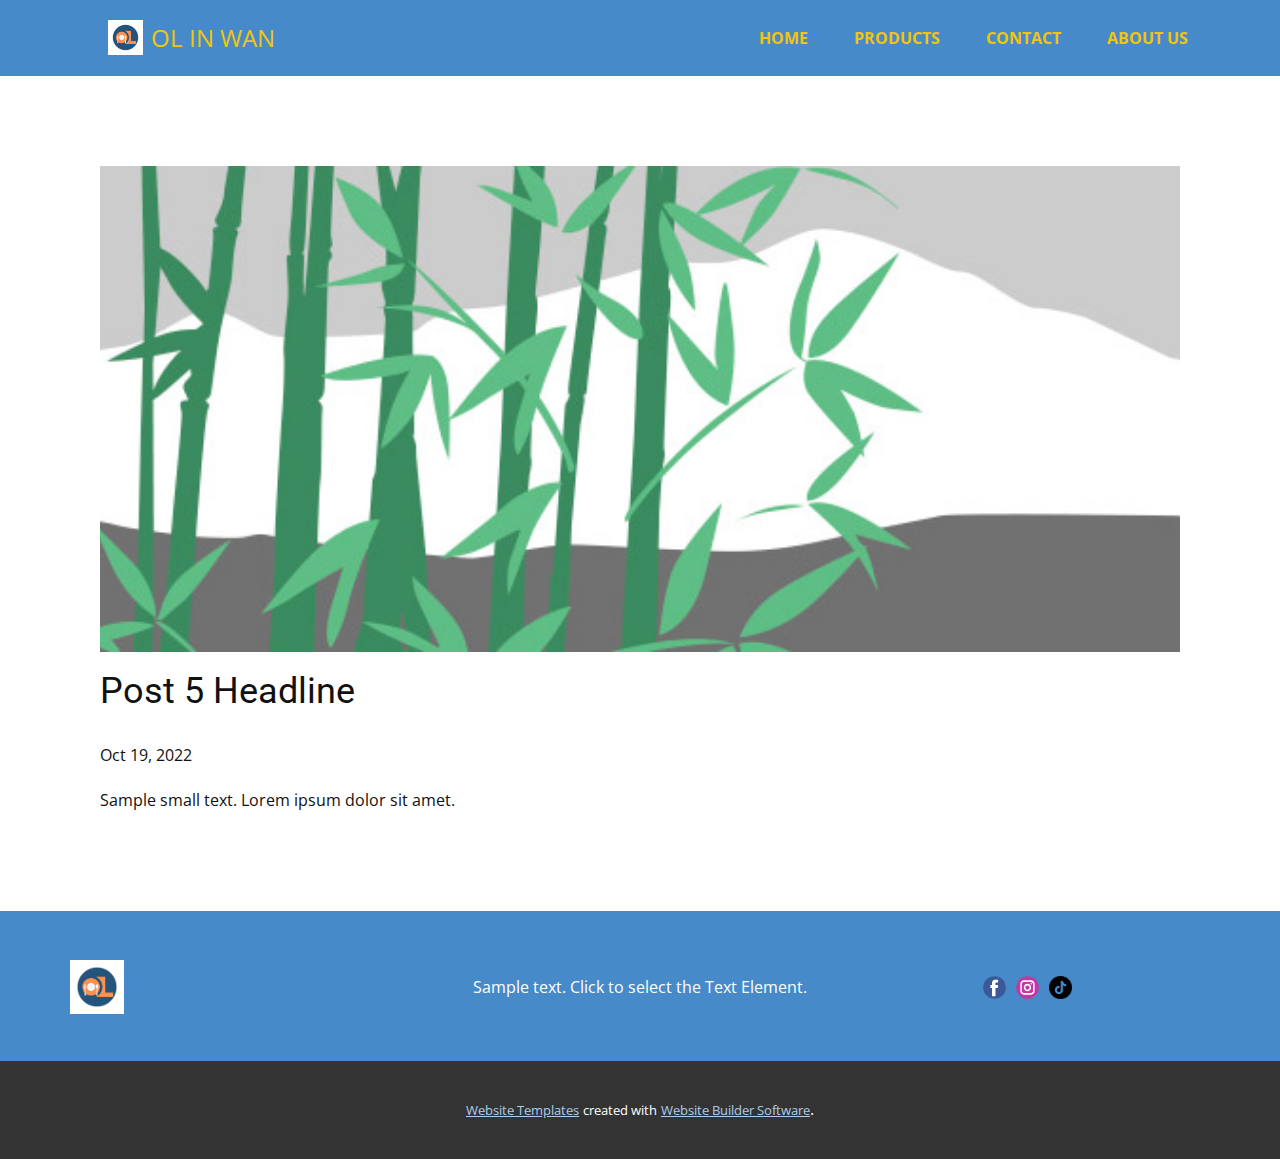
<file: blog/post-4.html>
<!DOCTYPE html>
<html style="font-size: 16px;" lang="en"><head>
    <meta name="viewport" content="width=device-width, initial-scale=1.0">
    <meta charset="utf-8">
    <meta name="keywords" content="Post 1 Headline">
    <meta name="description" content="">
    <title>Post 5 Headline</title>
    <link rel="stylesheet" href="../nicepage.css" media="screen">
<link rel="stylesheet" href="../Post-Template.css" media="screen">
    <script class="u-script" type="text/javascript" src="../jquery.js" defer=""></script>
    <script class="u-script" type="text/javascript" src="../nicepage.js" defer=""></script>
    <meta name="generator" content="Nicepage 4.20.1, nicepage.com">
    <link id="u-theme-google-font" rel="stylesheet" href="https://fonts.googleapis.com/css?family=Roboto:100,100i,300,300i,400,400i,500,500i,700,700i,900,900i|Open+Sans:300,300i,400,400i,500,500i,600,600i,700,700i,800,800i">
    
    
    <script type="application/ld+json">{
		"@context": "http://schema.org",
		"@type": "Organization",
		"name": "",
		"logo": "images/Logo.png",
		"sameAs": [
				"https://www.facebook.com/OLINWANDABEST",
				" https://instagram.com/ol_in_wan",
				"https://www.tiktok.com/@ol.in.wan"
		]
}</script>
    <meta name="theme-color" content="#478ac9">
  </head>
  <body class="u-body u-xl-mode" data-lang="en"><header class="u-clearfix u-header u-palette-1-base" id="sec-5baf" data-animation-name="" data-animation-duration="0" data-animation-delay="0" data-animation-direction=""><div class="u-clearfix u-sheet u-sheet-1">
        <nav class="u-menu u-menu-dropdown u-offcanvas u-menu-1">
          <div class="menu-collapse" style="font-size: 1rem; letter-spacing: 0px; font-weight: 700; text-transform: uppercase;">
            <a class="u-button-style u-custom-active-border-color u-custom-active-color u-custom-border u-custom-border-color u-custom-borders u-custom-color u-custom-hover-border-color u-custom-hover-color u-custom-left-right-menu-spacing u-custom-padding-bottom u-custom-text-active-color u-custom-text-color u-custom-text-decoration u-custom-text-hover-color u-custom-top-bottom-menu-spacing u-nav-link u-text-active-palette-1-base u-text-hover-palette-2-base" href="#">
              <svg class="u-svg-link" viewBox="0 0 24 24"><use xmlns:xlink="http://www.w3.org/1999/xlink" xlink:href="#menu-hamburger"></use></svg>
              <svg class="u-svg-content" version="1.1" id="menu-hamburger" viewBox="0 0 16 16" x="0px" y="0px" xmlns:xlink="http://www.w3.org/1999/xlink" xmlns="http://www.w3.org/2000/svg"><g><rect y="1" width="16" height="2"></rect><rect y="7" width="16" height="2"></rect><rect y="13" width="16" height="2"></rect>
</g></svg>
            </a>
          </div>
          <div class="u-custom-menu u-nav-container">
            <ul class="u-nav u-spacing-2 u-unstyled u-nav-1"><li class="u-nav-item"><a class="u-border-2 u-border-active-palette-1-base u-border-hover-palette-1-light-1 u-button-style u-nav-link u-text-active-grey-90 u-text-hover-grey-90 u-text-palette-3-base" href="../Home.html" style="padding: 10px 20px;">Home</a>
</li><li class="u-nav-item"><a class="u-border-2 u-border-active-palette-1-base u-border-hover-palette-1-light-1 u-button-style u-nav-link u-text-active-grey-90 u-text-hover-grey-90 u-text-palette-3-base" href="/Products_44808450.html" rel="nofollow" style="padding: 10px 20px;">Products</a><div class="u-nav-popup"><ul class="u-border-1 u-border-palette-3-light-2 u-h-spacing-20 u-nav u-unstyled u-v-spacing-10"><li class="u-nav-item"><a class="u-button-style u-grey-5 u-nav-link u-text-palette-4-dark-2" href="../Products.html">Cakes</a>
</li><li class="u-nav-item"><a class="u-button-style u-grey-5 u-nav-link u-text-palette-4-dark-2" href="../Products.html">Beverages</a>
</li><li class="u-nav-item"><a class="u-button-style u-grey-5 u-nav-link u-text-palette-4-dark-2" href="../Products.html">Others</a>
</li></ul>
</div>
</li><li class="u-nav-item"><a class="u-border-2 u-border-active-palette-1-base u-border-hover-palette-1-light-1 u-button-style u-nav-link u-text-active-grey-90 u-text-hover-grey-90 u-text-palette-3-base" href="../Contact.html" style="padding: 10px 20px;">Contact</a>
</li><li class="u-nav-item"><a class="u-border-2 u-border-active-palette-1-base u-border-hover-palette-1-light-1 u-button-style u-nav-link u-text-active-grey-90 u-text-hover-grey-90 u-text-palette-3-base" href="/About-Us_150469306.html" target="_blank" style="padding: 10px 20px;">About Us</a>
</li></ul>
          </div>
          <div class="u-custom-menu u-nav-container-collapse">
            <div class="u-black u-container-style u-inner-container-layout u-opacity u-opacity-95 u-sidenav">
              <div class="u-inner-container-layout u-sidenav-overflow">
                <div class="u-menu-close"></div>
                <ul class="u-align-center u-nav u-popupmenu-items u-unstyled u-nav-3"><li class="u-nav-item"><a class="u-button-style u-nav-link" href="../Home.html">Home</a>
</li><li class="u-nav-item"><a class="u-button-style u-nav-link" href="/Products_44808450.html" rel="nofollow">Products</a><div class="u-nav-popup"><ul class="u-border-1 u-border-palette-3-light-2 u-h-spacing-20 u-nav u-unstyled u-v-spacing-10"><li class="u-nav-item"><a class="u-button-style u-nav-link u-text-palette-4-dark-2" href="../Products.html">Cakes</a>
</li><li class="u-nav-item"><a class="u-button-style u-nav-link u-text-palette-4-dark-2" href="../Products.html">Beverages</a>
</li><li class="u-nav-item"><a class="u-button-style u-nav-link u-text-palette-4-dark-2" href="../Products.html">Others</a>
</li></ul>
</div>
</li><li class="u-nav-item"><a class="u-button-style u-nav-link" href="../Contact.html">Contact</a>
</li><li class="u-nav-item"><a class="u-button-style u-nav-link" href="/About-Us_150469306.html" target="_blank">About Us</a>
</li></ul>
              </div>
            </div>
            <div class="u-black u-menu-overlay u-opacity u-opacity-70"></div>
          </div>
        </nav>
        <p class="u-hover-feature u-text u-text-default-lg u-text-default-md u-text-palette-3-base u-text-1">ol in wan </p>
        <a href="https://nicepage.com" class="u-image u-logo u-image-1" data-image-width="500" data-image-height="500">
          <img src="../images/Logo.png" class="u-logo-image u-logo-image-1">
        </a>
      </div></header>
    <section class="u-align-center u-clearfix u-section-1" id="sec-7401">
      <div class="u-clearfix u-sheet u-valign-middle-md u-valign-middle-sm u-valign-middle-xs u-sheet-1"><!--post_details--><!--post_details_options_json--><!--{"source":""}--><!--/post_details_options_json--><!--blog_post-->
        <div class="u-container-style u-expanded-width u-post-details u-post-details-1">
          <div class="u-container-layout u-valign-middle u-container-layout-1"><!--blog_post_image-->
            <img alt="" class="u-blog-control u-expanded-width u-image u-image-default u-image-1" src="../images/68f64b9d.jpeg"><!--/blog_post_image--><!--blog_post_header-->
            <h2 class="u-blog-control u-text u-text-1">Post 5 Headline</h2><!--/blog_post_header--><!--blog_post_metadata-->
            <div class="u-blog-control u-metadata u-metadata-1"><!--blog_post_metadata_date-->
              <span class="u-meta-date u-meta-icon">Oct 19, 2022</span><!--/blog_post_metadata_date--><!--blog_post_metadata_category-->
              <!--/blog_post_metadata_category--><!--blog_post_metadata_comments-->
              <!--/blog_post_metadata_comments-->
            </div><!--/blog_post_metadata--><!--blog_post_content-->
            <div class="u-align-justify u-blog-control u-post-content u-text u-text-2 fr-view">
  Sample small text. Lorem ipsum dolor sit amet.
  </div><!--/blog_post_content-->
          </div>
        </div><!--/blog_post--><!--/post_details-->
      </div>
    </section>
    
    
    <footer class="u-align-center-md u-align-center-sm u-align-center-xs u-clearfix u-footer u-palette-1-base" id="sec-7b50"><div class="u-clearfix u-sheet u-sheet-1">
        <a href="https://nicepage.com" class="u-image u-logo u-image-1" data-image-width="500" data-image-height="500">
          <img src="../images/Logo.png" class="u-logo-image u-logo-image-1">
        </a>
        <div class="u-align-left u-social-icons u-spacing-10 u-social-icons-1">
          <a class="u-social-url" title="facebook" target="_blank" href="https://www.facebook.com/OLINWANDABEST"><span class="u-icon u-social-facebook u-social-icon u-icon-1"><svg class="u-svg-link" preserveAspectRatio="xMidYMin slice" viewBox="0 0 112 112" style=""><use xmlns:xlink="http://www.w3.org/1999/xlink" xlink:href="#svg-b807"></use></svg><svg class="u-svg-content" viewBox="0 0 112 112" x="0" y="0" id="svg-b807"><circle fill="currentColor" cx="56.1" cy="56.1" r="55"></circle><path fill="#FFFFFF" d="M73.5,31.6h-9.1c-1.4,0-3.6,0.8-3.6,3.9v8.5h12.6L72,58.3H60.8v40.8H43.9V58.3h-8V43.9h8v-9.2
            c0-6.7,3.1-17,17-17h12.5v13.9H73.5z"></path></svg></span>
          </a>
          <a class="u-social-url" title="instagram" target="_blank" href="../ https://instagram.com/ol_in_wan"><span class="u-icon u-social-icon u-social-instagram u-icon-2"><svg class="u-svg-link" preserveAspectRatio="xMidYMin slice" viewBox="0 0 112 112" style=""><use xmlns:xlink="http://www.w3.org/1999/xlink" xlink:href="#svg-a676"></use></svg><svg class="u-svg-content" viewBox="0 0 112 112" x="0" y="0" id="svg-a676"><circle fill="currentColor" cx="56.1" cy="56.1" r="55"></circle><path fill="#FFFFFF" d="M55.9,38.2c-9.9,0-17.9,8-17.9,17.9C38,66,46,74,55.9,74c9.9,0,17.9-8,17.9-17.9C73.8,46.2,65.8,38.2,55.9,38.2
            z M55.9,66.4c-5.7,0-10.3-4.6-10.3-10.3c-0.1-5.7,4.6-10.3,10.3-10.3c5.7,0,10.3,4.6,10.3,10.3C66.2,61.8,61.6,66.4,55.9,66.4z"></path><path fill="#FFFFFF" d="M74.3,33.5c-2.3,0-4.2,1.9-4.2,4.2s1.9,4.2,4.2,4.2s4.2-1.9,4.2-4.2S76.6,33.5,74.3,33.5z"></path><path fill="#FFFFFF" d="M73.1,21.3H38.6c-9.7,0-17.5,7.9-17.5,17.5v34.5c0,9.7,7.9,17.6,17.5,17.6h34.5c9.7,0,17.5-7.9,17.5-17.5V38.8
            C90.6,29.1,82.7,21.3,73.1,21.3z M83,73.3c0,5.5-4.5,9.9-9.9,9.9H38.6c-5.5,0-9.9-4.5-9.9-9.9V38.8c0-5.5,4.5-9.9,9.9-9.9h34.5
            c5.5,0,9.9,4.5,9.9,9.9V73.3z"></path></svg></span>
          </a>
          <a class="u-social-url" target="_blank" data-type="Custom" title="Tiktok" href="https://www.tiktok.com/@ol.in.wan"><span class="u-file-icon u-icon u-social-custom u-social-icon u-icon-3"><img src="../images/3116491.png" alt=""></span>
          </a>
        </div>
        <p class="u-align-center-lg u-align-center-md u-align-center-xl u-text u-text-1">Sample text. Click to select the Text Element.</p>
      </div></footer>
    <section class="u-backlink u-clearfix u-grey-80">
      <a class="u-link" href="https://nicepage.com/website-templates" target="_blank">
        <span>Website Templates</span>
      </a>
      <p class="u-text">
        <span>created with</span>
      </p>
      <a class="u-link" href="" target="_blank">
        <span>Website Builder Software</span>
      </a>. 
    </section>
  
</body></html>
</file>
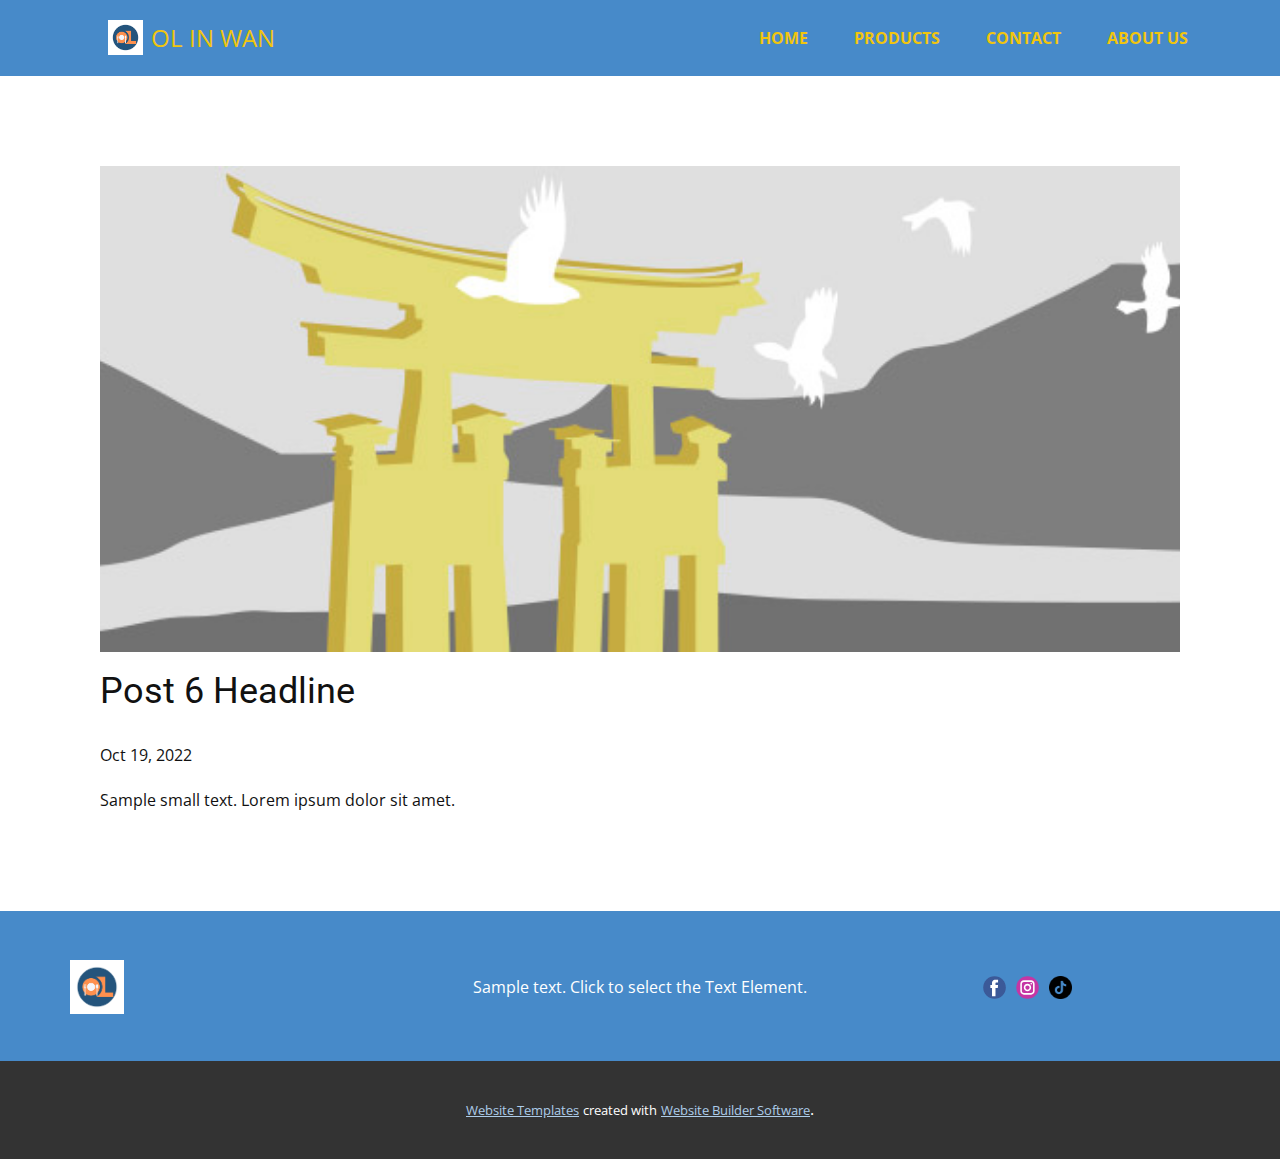
<file: blog/post-5.html>
<!DOCTYPE html>
<html style="font-size: 16px;" lang="en"><head>
    <meta name="viewport" content="width=device-width, initial-scale=1.0">
    <meta charset="utf-8">
    <meta name="keywords" content="Post 1 Headline">
    <meta name="description" content="">
    <title>Post 6 Headline</title>
    <link rel="stylesheet" href="../nicepage.css" media="screen">
<link rel="stylesheet" href="../Post-Template.css" media="screen">
    <script class="u-script" type="text/javascript" src="../jquery.js" defer=""></script>
    <script class="u-script" type="text/javascript" src="../nicepage.js" defer=""></script>
    <meta name="generator" content="Nicepage 4.20.1, nicepage.com">
    <link id="u-theme-google-font" rel="stylesheet" href="https://fonts.googleapis.com/css?family=Roboto:100,100i,300,300i,400,400i,500,500i,700,700i,900,900i|Open+Sans:300,300i,400,400i,500,500i,600,600i,700,700i,800,800i">
    
    
    <script type="application/ld+json">{
		"@context": "http://schema.org",
		"@type": "Organization",
		"name": "",
		"logo": "images/Logo.png",
		"sameAs": [
				"https://www.facebook.com/OLINWANDABEST",
				" https://instagram.com/ol_in_wan",
				"https://www.tiktok.com/@ol.in.wan"
		]
}</script>
    <meta name="theme-color" content="#478ac9">
  </head>
  <body class="u-body u-xl-mode" data-lang="en"><header class="u-clearfix u-header u-palette-1-base" id="sec-5baf" data-animation-name="" data-animation-duration="0" data-animation-delay="0" data-animation-direction=""><div class="u-clearfix u-sheet u-sheet-1">
        <nav class="u-menu u-menu-dropdown u-offcanvas u-menu-1">
          <div class="menu-collapse" style="font-size: 1rem; letter-spacing: 0px; font-weight: 700; text-transform: uppercase;">
            <a class="u-button-style u-custom-active-border-color u-custom-active-color u-custom-border u-custom-border-color u-custom-borders u-custom-color u-custom-hover-border-color u-custom-hover-color u-custom-left-right-menu-spacing u-custom-padding-bottom u-custom-text-active-color u-custom-text-color u-custom-text-decoration u-custom-text-hover-color u-custom-top-bottom-menu-spacing u-nav-link u-text-active-palette-1-base u-text-hover-palette-2-base" href="#">
              <svg class="u-svg-link" viewBox="0 0 24 24"><use xmlns:xlink="http://www.w3.org/1999/xlink" xlink:href="#menu-hamburger"></use></svg>
              <svg class="u-svg-content" version="1.1" id="menu-hamburger" viewBox="0 0 16 16" x="0px" y="0px" xmlns:xlink="http://www.w3.org/1999/xlink" xmlns="http://www.w3.org/2000/svg"><g><rect y="1" width="16" height="2"></rect><rect y="7" width="16" height="2"></rect><rect y="13" width="16" height="2"></rect>
</g></svg>
            </a>
          </div>
          <div class="u-custom-menu u-nav-container">
            <ul class="u-nav u-spacing-2 u-unstyled u-nav-1"><li class="u-nav-item"><a class="u-border-2 u-border-active-palette-1-base u-border-hover-palette-1-light-1 u-button-style u-nav-link u-text-active-grey-90 u-text-hover-grey-90 u-text-palette-3-base" href="../Home.html" style="padding: 10px 20px;">Home</a>
</li><li class="u-nav-item"><a class="u-border-2 u-border-active-palette-1-base u-border-hover-palette-1-light-1 u-button-style u-nav-link u-text-active-grey-90 u-text-hover-grey-90 u-text-palette-3-base" href="/Products_44808450.html" rel="nofollow" style="padding: 10px 20px;">Products</a><div class="u-nav-popup"><ul class="u-border-1 u-border-palette-3-light-2 u-h-spacing-20 u-nav u-unstyled u-v-spacing-10"><li class="u-nav-item"><a class="u-button-style u-grey-5 u-nav-link u-text-palette-4-dark-2" href="../Products.html">Cakes</a>
</li><li class="u-nav-item"><a class="u-button-style u-grey-5 u-nav-link u-text-palette-4-dark-2" href="../Products.html">Beverages</a>
</li><li class="u-nav-item"><a class="u-button-style u-grey-5 u-nav-link u-text-palette-4-dark-2" href="../Products.html">Others</a>
</li></ul>
</div>
</li><li class="u-nav-item"><a class="u-border-2 u-border-active-palette-1-base u-border-hover-palette-1-light-1 u-button-style u-nav-link u-text-active-grey-90 u-text-hover-grey-90 u-text-palette-3-base" href="../Contact.html" style="padding: 10px 20px;">Contact</a>
</li><li class="u-nav-item"><a class="u-border-2 u-border-active-palette-1-base u-border-hover-palette-1-light-1 u-button-style u-nav-link u-text-active-grey-90 u-text-hover-grey-90 u-text-palette-3-base" href="/About-Us_150469306.html" target="_blank" style="padding: 10px 20px;">About Us</a>
</li></ul>
          </div>
          <div class="u-custom-menu u-nav-container-collapse">
            <div class="u-black u-container-style u-inner-container-layout u-opacity u-opacity-95 u-sidenav">
              <div class="u-inner-container-layout u-sidenav-overflow">
                <div class="u-menu-close"></div>
                <ul class="u-align-center u-nav u-popupmenu-items u-unstyled u-nav-3"><li class="u-nav-item"><a class="u-button-style u-nav-link" href="../Home.html">Home</a>
</li><li class="u-nav-item"><a class="u-button-style u-nav-link" href="/Products_44808450.html" rel="nofollow">Products</a><div class="u-nav-popup"><ul class="u-border-1 u-border-palette-3-light-2 u-h-spacing-20 u-nav u-unstyled u-v-spacing-10"><li class="u-nav-item"><a class="u-button-style u-nav-link u-text-palette-4-dark-2" href="../Products.html">Cakes</a>
</li><li class="u-nav-item"><a class="u-button-style u-nav-link u-text-palette-4-dark-2" href="../Products.html">Beverages</a>
</li><li class="u-nav-item"><a class="u-button-style u-nav-link u-text-palette-4-dark-2" href="../Products.html">Others</a>
</li></ul>
</div>
</li><li class="u-nav-item"><a class="u-button-style u-nav-link" href="../Contact.html">Contact</a>
</li><li class="u-nav-item"><a class="u-button-style u-nav-link" href="/About-Us_150469306.html" target="_blank">About Us</a>
</li></ul>
              </div>
            </div>
            <div class="u-black u-menu-overlay u-opacity u-opacity-70"></div>
          </div>
        </nav>
        <p class="u-hover-feature u-text u-text-default-lg u-text-default-md u-text-palette-3-base u-text-1">ol in wan </p>
        <a href="https://nicepage.com" class="u-image u-logo u-image-1" data-image-width="500" data-image-height="500">
          <img src="../images/Logo.png" class="u-logo-image u-logo-image-1">
        </a>
      </div></header>
    <section class="u-align-center u-clearfix u-section-1" id="sec-7401">
      <div class="u-clearfix u-sheet u-valign-middle-md u-valign-middle-sm u-valign-middle-xs u-sheet-1"><!--post_details--><!--post_details_options_json--><!--{"source":""}--><!--/post_details_options_json--><!--blog_post-->
        <div class="u-container-style u-expanded-width u-post-details u-post-details-1">
          <div class="u-container-layout u-valign-middle u-container-layout-1"><!--blog_post_image-->
            <img alt="" class="u-blog-control u-expanded-width u-image u-image-default u-image-1" src="../images/8ad73f3c.jpeg"><!--/blog_post_image--><!--blog_post_header-->
            <h2 class="u-blog-control u-text u-text-1">Post 6 Headline</h2><!--/blog_post_header--><!--blog_post_metadata-->
            <div class="u-blog-control u-metadata u-metadata-1"><!--blog_post_metadata_date-->
              <span class="u-meta-date u-meta-icon">Oct 19, 2022</span><!--/blog_post_metadata_date--><!--blog_post_metadata_category-->
              <!--/blog_post_metadata_category--><!--blog_post_metadata_comments-->
              <!--/blog_post_metadata_comments-->
            </div><!--/blog_post_metadata--><!--blog_post_content-->
            <div class="u-align-justify u-blog-control u-post-content u-text u-text-2 fr-view">
  Sample small text. Lorem ipsum dolor sit amet.
  </div><!--/blog_post_content-->
          </div>
        </div><!--/blog_post--><!--/post_details-->
      </div>
    </section>
    
    
    <footer class="u-align-center-md u-align-center-sm u-align-center-xs u-clearfix u-footer u-palette-1-base" id="sec-7b50"><div class="u-clearfix u-sheet u-sheet-1">
        <a href="https://nicepage.com" class="u-image u-logo u-image-1" data-image-width="500" data-image-height="500">
          <img src="../images/Logo.png" class="u-logo-image u-logo-image-1">
        </a>
        <div class="u-align-left u-social-icons u-spacing-10 u-social-icons-1">
          <a class="u-social-url" title="facebook" target="_blank" href="https://www.facebook.com/OLINWANDABEST"><span class="u-icon u-social-facebook u-social-icon u-icon-1"><svg class="u-svg-link" preserveAspectRatio="xMidYMin slice" viewBox="0 0 112 112" style=""><use xmlns:xlink="http://www.w3.org/1999/xlink" xlink:href="#svg-b807"></use></svg><svg class="u-svg-content" viewBox="0 0 112 112" x="0" y="0" id="svg-b807"><circle fill="currentColor" cx="56.1" cy="56.1" r="55"></circle><path fill="#FFFFFF" d="M73.5,31.6h-9.1c-1.4,0-3.6,0.8-3.6,3.9v8.5h12.6L72,58.3H60.8v40.8H43.9V58.3h-8V43.9h8v-9.2
            c0-6.7,3.1-17,17-17h12.5v13.9H73.5z"></path></svg></span>
          </a>
          <a class="u-social-url" title="instagram" target="_blank" href="../ https://instagram.com/ol_in_wan"><span class="u-icon u-social-icon u-social-instagram u-icon-2"><svg class="u-svg-link" preserveAspectRatio="xMidYMin slice" viewBox="0 0 112 112" style=""><use xmlns:xlink="http://www.w3.org/1999/xlink" xlink:href="#svg-a676"></use></svg><svg class="u-svg-content" viewBox="0 0 112 112" x="0" y="0" id="svg-a676"><circle fill="currentColor" cx="56.1" cy="56.1" r="55"></circle><path fill="#FFFFFF" d="M55.9,38.2c-9.9,0-17.9,8-17.9,17.9C38,66,46,74,55.9,74c9.9,0,17.9-8,17.9-17.9C73.8,46.2,65.8,38.2,55.9,38.2
            z M55.9,66.4c-5.7,0-10.3-4.6-10.3-10.3c-0.1-5.7,4.6-10.3,10.3-10.3c5.7,0,10.3,4.6,10.3,10.3C66.2,61.8,61.6,66.4,55.9,66.4z"></path><path fill="#FFFFFF" d="M74.3,33.5c-2.3,0-4.2,1.9-4.2,4.2s1.9,4.2,4.2,4.2s4.2-1.9,4.2-4.2S76.6,33.5,74.3,33.5z"></path><path fill="#FFFFFF" d="M73.1,21.3H38.6c-9.7,0-17.5,7.9-17.5,17.5v34.5c0,9.7,7.9,17.6,17.5,17.6h34.5c9.7,0,17.5-7.9,17.5-17.5V38.8
            C90.6,29.1,82.7,21.3,73.1,21.3z M83,73.3c0,5.5-4.5,9.9-9.9,9.9H38.6c-5.5,0-9.9-4.5-9.9-9.9V38.8c0-5.5,4.5-9.9,9.9-9.9h34.5
            c5.5,0,9.9,4.5,9.9,9.9V73.3z"></path></svg></span>
          </a>
          <a class="u-social-url" target="_blank" data-type="Custom" title="Tiktok" href="https://www.tiktok.com/@ol.in.wan"><span class="u-file-icon u-icon u-social-custom u-social-icon u-icon-3"><img src="../images/3116491.png" alt=""></span>
          </a>
        </div>
        <p class="u-align-center-lg u-align-center-md u-align-center-xl u-text u-text-1">Sample text. Click to select the Text Element.</p>
      </div></footer>
    <section class="u-backlink u-clearfix u-grey-80">
      <a class="u-link" href="https://nicepage.com/website-templates" target="_blank">
        <span>Website Templates</span>
      </a>
      <p class="u-text">
        <span>created with</span>
      </p>
      <a class="u-link" href="" target="_blank">
        <span>Website Builder Software</span>
      </a>. 
    </section>
  
</body></html>
</file>
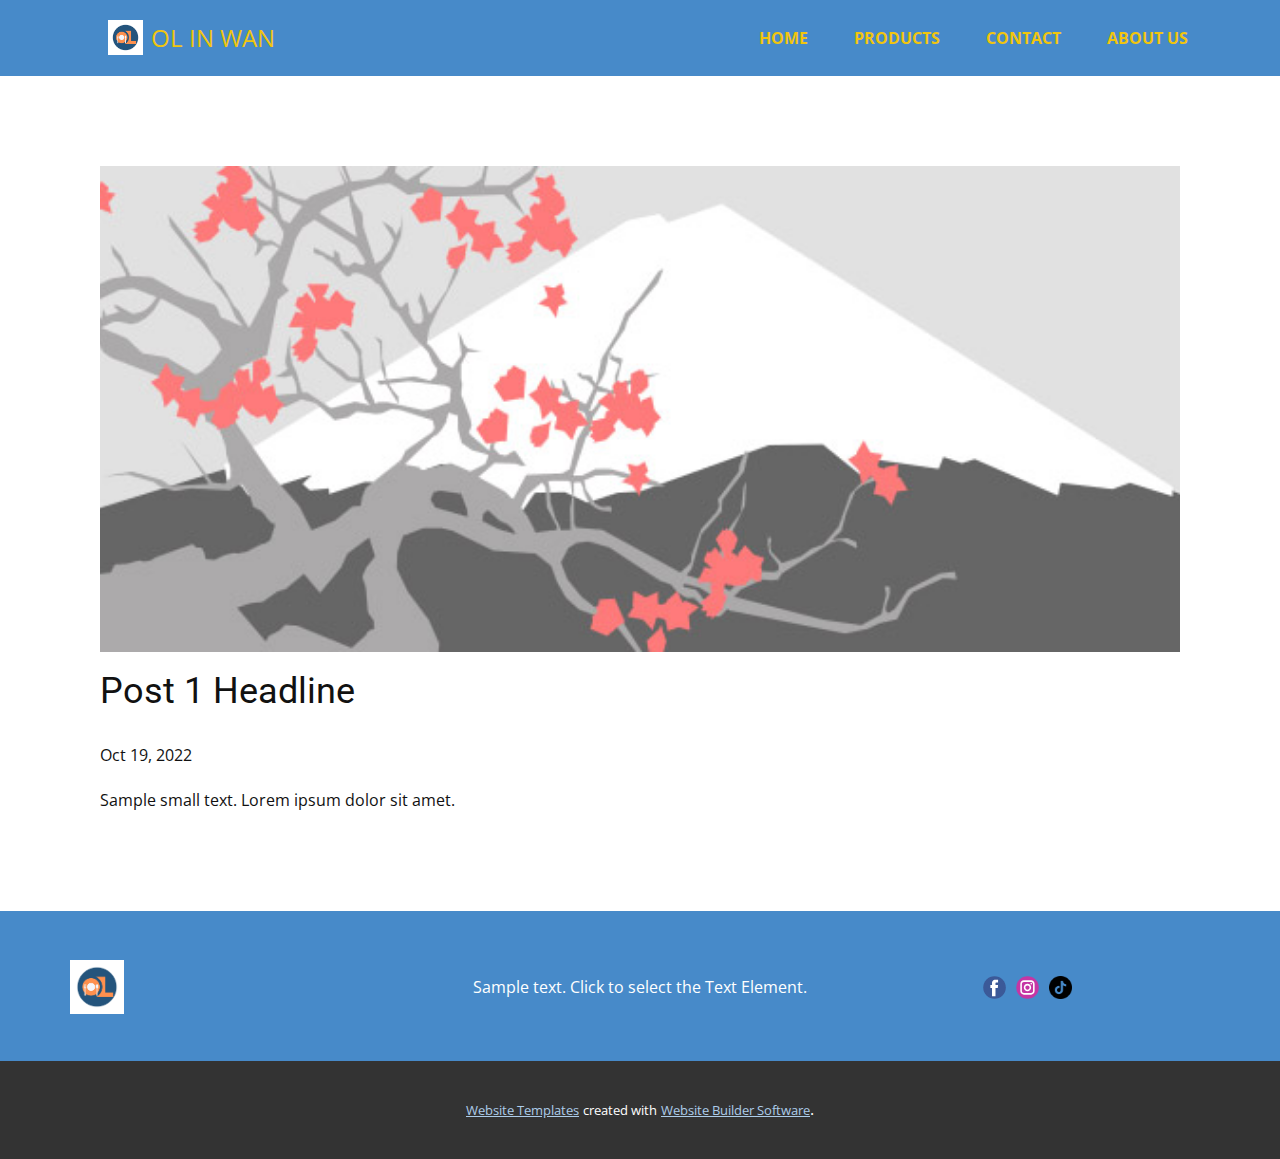
<file: blog/post.html>
<!DOCTYPE html>
<html style="font-size: 16px;" lang="en"><head>
    <meta name="viewport" content="width=device-width, initial-scale=1.0">
    <meta charset="utf-8">
    <meta name="keywords" content="Post 1 Headline">
    <meta name="description" content="">
    <title>Post 1 Headline</title>
    <link rel="stylesheet" href="../nicepage.css" media="screen">
<link rel="stylesheet" href="../Post-Template.css" media="screen">
    <script class="u-script" type="text/javascript" src="../jquery.js" defer=""></script>
    <script class="u-script" type="text/javascript" src="../nicepage.js" defer=""></script>
    <meta name="generator" content="Nicepage 4.20.1, nicepage.com">
    <link id="u-theme-google-font" rel="stylesheet" href="https://fonts.googleapis.com/css?family=Roboto:100,100i,300,300i,400,400i,500,500i,700,700i,900,900i|Open+Sans:300,300i,400,400i,500,500i,600,600i,700,700i,800,800i">
    
    
    <script type="application/ld+json">{
		"@context": "http://schema.org",
		"@type": "Organization",
		"name": "",
		"logo": "images/Logo.png",
		"sameAs": [
				"https://www.facebook.com/OLINWANDABEST",
				" https://instagram.com/ol_in_wan",
				"https://www.tiktok.com/@ol.in.wan"
		]
}</script>
    <meta name="theme-color" content="#478ac9">
  </head>
  <body class="u-body u-xl-mode" data-lang="en"><header class="u-clearfix u-header u-palette-1-base" id="sec-5baf" data-animation-name="" data-animation-duration="0" data-animation-delay="0" data-animation-direction=""><div class="u-clearfix u-sheet u-sheet-1">
        <nav class="u-menu u-menu-dropdown u-offcanvas u-menu-1">
          <div class="menu-collapse" style="font-size: 1rem; letter-spacing: 0px; font-weight: 700; text-transform: uppercase;">
            <a class="u-button-style u-custom-active-border-color u-custom-active-color u-custom-border u-custom-border-color u-custom-borders u-custom-color u-custom-hover-border-color u-custom-hover-color u-custom-left-right-menu-spacing u-custom-padding-bottom u-custom-text-active-color u-custom-text-color u-custom-text-decoration u-custom-text-hover-color u-custom-top-bottom-menu-spacing u-nav-link u-text-active-palette-1-base u-text-hover-palette-2-base" href="#">
              <svg class="u-svg-link" viewBox="0 0 24 24"><use xmlns:xlink="http://www.w3.org/1999/xlink" xlink:href="#menu-hamburger"></use></svg>
              <svg class="u-svg-content" version="1.1" id="menu-hamburger" viewBox="0 0 16 16" x="0px" y="0px" xmlns:xlink="http://www.w3.org/1999/xlink" xmlns="http://www.w3.org/2000/svg"><g><rect y="1" width="16" height="2"></rect><rect y="7" width="16" height="2"></rect><rect y="13" width="16" height="2"></rect>
</g></svg>
            </a>
          </div>
          <div class="u-custom-menu u-nav-container">
            <ul class="u-nav u-spacing-2 u-unstyled u-nav-1"><li class="u-nav-item"><a class="u-border-2 u-border-active-palette-1-base u-border-hover-palette-1-light-1 u-button-style u-nav-link u-text-active-grey-90 u-text-hover-grey-90 u-text-palette-3-base" href="../Home.html" style="padding: 10px 20px;">Home</a>
</li><li class="u-nav-item"><a class="u-border-2 u-border-active-palette-1-base u-border-hover-palette-1-light-1 u-button-style u-nav-link u-text-active-grey-90 u-text-hover-grey-90 u-text-palette-3-base" href="/Products_44808450.html" rel="nofollow" style="padding: 10px 20px;">Products</a><div class="u-nav-popup"><ul class="u-border-1 u-border-palette-3-light-2 u-h-spacing-20 u-nav u-unstyled u-v-spacing-10"><li class="u-nav-item"><a class="u-button-style u-grey-5 u-nav-link u-text-palette-4-dark-2" href="../Products.html">Cakes</a>
</li><li class="u-nav-item"><a class="u-button-style u-grey-5 u-nav-link u-text-palette-4-dark-2" href="../Products.html">Beverages</a>
</li><li class="u-nav-item"><a class="u-button-style u-grey-5 u-nav-link u-text-palette-4-dark-2" href="../Products.html">Others</a>
</li></ul>
</div>
</li><li class="u-nav-item"><a class="u-border-2 u-border-active-palette-1-base u-border-hover-palette-1-light-1 u-button-style u-nav-link u-text-active-grey-90 u-text-hover-grey-90 u-text-palette-3-base" href="../Contact.html" style="padding: 10px 20px;">Contact</a>
</li><li class="u-nav-item"><a class="u-border-2 u-border-active-palette-1-base u-border-hover-palette-1-light-1 u-button-style u-nav-link u-text-active-grey-90 u-text-hover-grey-90 u-text-palette-3-base" href="/About-Us_150469306.html" target="_blank" style="padding: 10px 20px;">About Us</a>
</li></ul>
          </div>
          <div class="u-custom-menu u-nav-container-collapse">
            <div class="u-black u-container-style u-inner-container-layout u-opacity u-opacity-95 u-sidenav">
              <div class="u-inner-container-layout u-sidenav-overflow">
                <div class="u-menu-close"></div>
                <ul class="u-align-center u-nav u-popupmenu-items u-unstyled u-nav-3"><li class="u-nav-item"><a class="u-button-style u-nav-link" href="../Home.html">Home</a>
</li><li class="u-nav-item"><a class="u-button-style u-nav-link" href="/Products_44808450.html" rel="nofollow">Products</a><div class="u-nav-popup"><ul class="u-border-1 u-border-palette-3-light-2 u-h-spacing-20 u-nav u-unstyled u-v-spacing-10"><li class="u-nav-item"><a class="u-button-style u-nav-link u-text-palette-4-dark-2" href="../Products.html">Cakes</a>
</li><li class="u-nav-item"><a class="u-button-style u-nav-link u-text-palette-4-dark-2" href="../Products.html">Beverages</a>
</li><li class="u-nav-item"><a class="u-button-style u-nav-link u-text-palette-4-dark-2" href="../Products.html">Others</a>
</li></ul>
</div>
</li><li class="u-nav-item"><a class="u-button-style u-nav-link" href="../Contact.html">Contact</a>
</li><li class="u-nav-item"><a class="u-button-style u-nav-link" href="/About-Us_150469306.html" target="_blank">About Us</a>
</li></ul>
              </div>
            </div>
            <div class="u-black u-menu-overlay u-opacity u-opacity-70"></div>
          </div>
        </nav>
        <p class="u-hover-feature u-text u-text-default-lg u-text-default-md u-text-palette-3-base u-text-1">ol in wan </p>
        <a href="https://nicepage.com" class="u-image u-logo u-image-1" data-image-width="500" data-image-height="500">
          <img src="../images/Logo.png" class="u-logo-image u-logo-image-1">
        </a>
      </div></header>
    <section class="u-align-center u-clearfix u-section-1" id="sec-7401">
      <div class="u-clearfix u-sheet u-valign-middle-md u-valign-middle-sm u-valign-middle-xs u-sheet-1"><!--post_details--><!--post_details_options_json--><!--{"source":""}--><!--/post_details_options_json--><!--blog_post-->
        <div class="u-container-style u-expanded-width u-post-details u-post-details-1">
          <div class="u-container-layout u-valign-middle u-container-layout-1"><!--blog_post_image-->
            <img alt="" class="u-blog-control u-expanded-width u-image u-image-default u-image-1" src="../images/0fd3416c.jpeg"><!--/blog_post_image--><!--blog_post_header-->
            <h2 class="u-blog-control u-text u-text-1">Post 1 Headline</h2><!--/blog_post_header--><!--blog_post_metadata-->
            <div class="u-blog-control u-metadata u-metadata-1"><!--blog_post_metadata_date-->
              <span class="u-meta-date u-meta-icon">Oct 19, 2022</span><!--/blog_post_metadata_date--><!--blog_post_metadata_category-->
              <!--/blog_post_metadata_category--><!--blog_post_metadata_comments-->
              <!--/blog_post_metadata_comments-->
            </div><!--/blog_post_metadata--><!--blog_post_content-->
            <div class="u-align-justify u-blog-control u-post-content u-text u-text-2 fr-view">
  Sample small text. Lorem ipsum dolor sit amet.
  </div><!--/blog_post_content-->
          </div>
        </div><!--/blog_post--><!--/post_details-->
      </div>
    </section>
    
    
    <footer class="u-align-center-md u-align-center-sm u-align-center-xs u-clearfix u-footer u-palette-1-base" id="sec-7b50"><div class="u-clearfix u-sheet u-sheet-1">
        <a href="https://nicepage.com" class="u-image u-logo u-image-1" data-image-width="500" data-image-height="500">
          <img src="../images/Logo.png" class="u-logo-image u-logo-image-1">
        </a>
        <div class="u-align-left u-social-icons u-spacing-10 u-social-icons-1">
          <a class="u-social-url" title="facebook" target="_blank" href="https://www.facebook.com/OLINWANDABEST"><span class="u-icon u-social-facebook u-social-icon u-icon-1"><svg class="u-svg-link" preserveAspectRatio="xMidYMin slice" viewBox="0 0 112 112" style=""><use xmlns:xlink="http://www.w3.org/1999/xlink" xlink:href="#svg-b807"></use></svg><svg class="u-svg-content" viewBox="0 0 112 112" x="0" y="0" id="svg-b807"><circle fill="currentColor" cx="56.1" cy="56.1" r="55"></circle><path fill="#FFFFFF" d="M73.5,31.6h-9.1c-1.4,0-3.6,0.8-3.6,3.9v8.5h12.6L72,58.3H60.8v40.8H43.9V58.3h-8V43.9h8v-9.2
            c0-6.7,3.1-17,17-17h12.5v13.9H73.5z"></path></svg></span>
          </a>
          <a class="u-social-url" title="instagram" target="_blank" href="../ https://instagram.com/ol_in_wan"><span class="u-icon u-social-icon u-social-instagram u-icon-2"><svg class="u-svg-link" preserveAspectRatio="xMidYMin slice" viewBox="0 0 112 112" style=""><use xmlns:xlink="http://www.w3.org/1999/xlink" xlink:href="#svg-a676"></use></svg><svg class="u-svg-content" viewBox="0 0 112 112" x="0" y="0" id="svg-a676"><circle fill="currentColor" cx="56.1" cy="56.1" r="55"></circle><path fill="#FFFFFF" d="M55.9,38.2c-9.9,0-17.9,8-17.9,17.9C38,66,46,74,55.9,74c9.9,0,17.9-8,17.9-17.9C73.8,46.2,65.8,38.2,55.9,38.2
            z M55.9,66.4c-5.7,0-10.3-4.6-10.3-10.3c-0.1-5.7,4.6-10.3,10.3-10.3c5.7,0,10.3,4.6,10.3,10.3C66.2,61.8,61.6,66.4,55.9,66.4z"></path><path fill="#FFFFFF" d="M74.3,33.5c-2.3,0-4.2,1.9-4.2,4.2s1.9,4.2,4.2,4.2s4.2-1.9,4.2-4.2S76.6,33.5,74.3,33.5z"></path><path fill="#FFFFFF" d="M73.1,21.3H38.6c-9.7,0-17.5,7.9-17.5,17.5v34.5c0,9.7,7.9,17.6,17.5,17.6h34.5c9.7,0,17.5-7.9,17.5-17.5V38.8
            C90.6,29.1,82.7,21.3,73.1,21.3z M83,73.3c0,5.5-4.5,9.9-9.9,9.9H38.6c-5.5,0-9.9-4.5-9.9-9.9V38.8c0-5.5,4.5-9.9,9.9-9.9h34.5
            c5.5,0,9.9,4.5,9.9,9.9V73.3z"></path></svg></span>
          </a>
          <a class="u-social-url" target="_blank" data-type="Custom" title="Tiktok" href="https://www.tiktok.com/@ol.in.wan"><span class="u-file-icon u-icon u-social-custom u-social-icon u-icon-3"><img src="../images/3116491.png" alt=""></span>
          </a>
        </div>
        <p class="u-align-center-lg u-align-center-md u-align-center-xl u-text u-text-1">Sample text. Click to select the Text Element.</p>
      </div></footer>
    <section class="u-backlink u-clearfix u-grey-80">
      <a class="u-link" href="https://nicepage.com/website-templates" target="_blank">
        <span>Website Templates</span>
      </a>
      <p class="u-text">
        <span>created with</span>
      </p>
      <a class="u-link" href="" target="_blank">
        <span>Website Builder Software</span>
      </a>. 
    </section>
  
</body></html>
</file>
